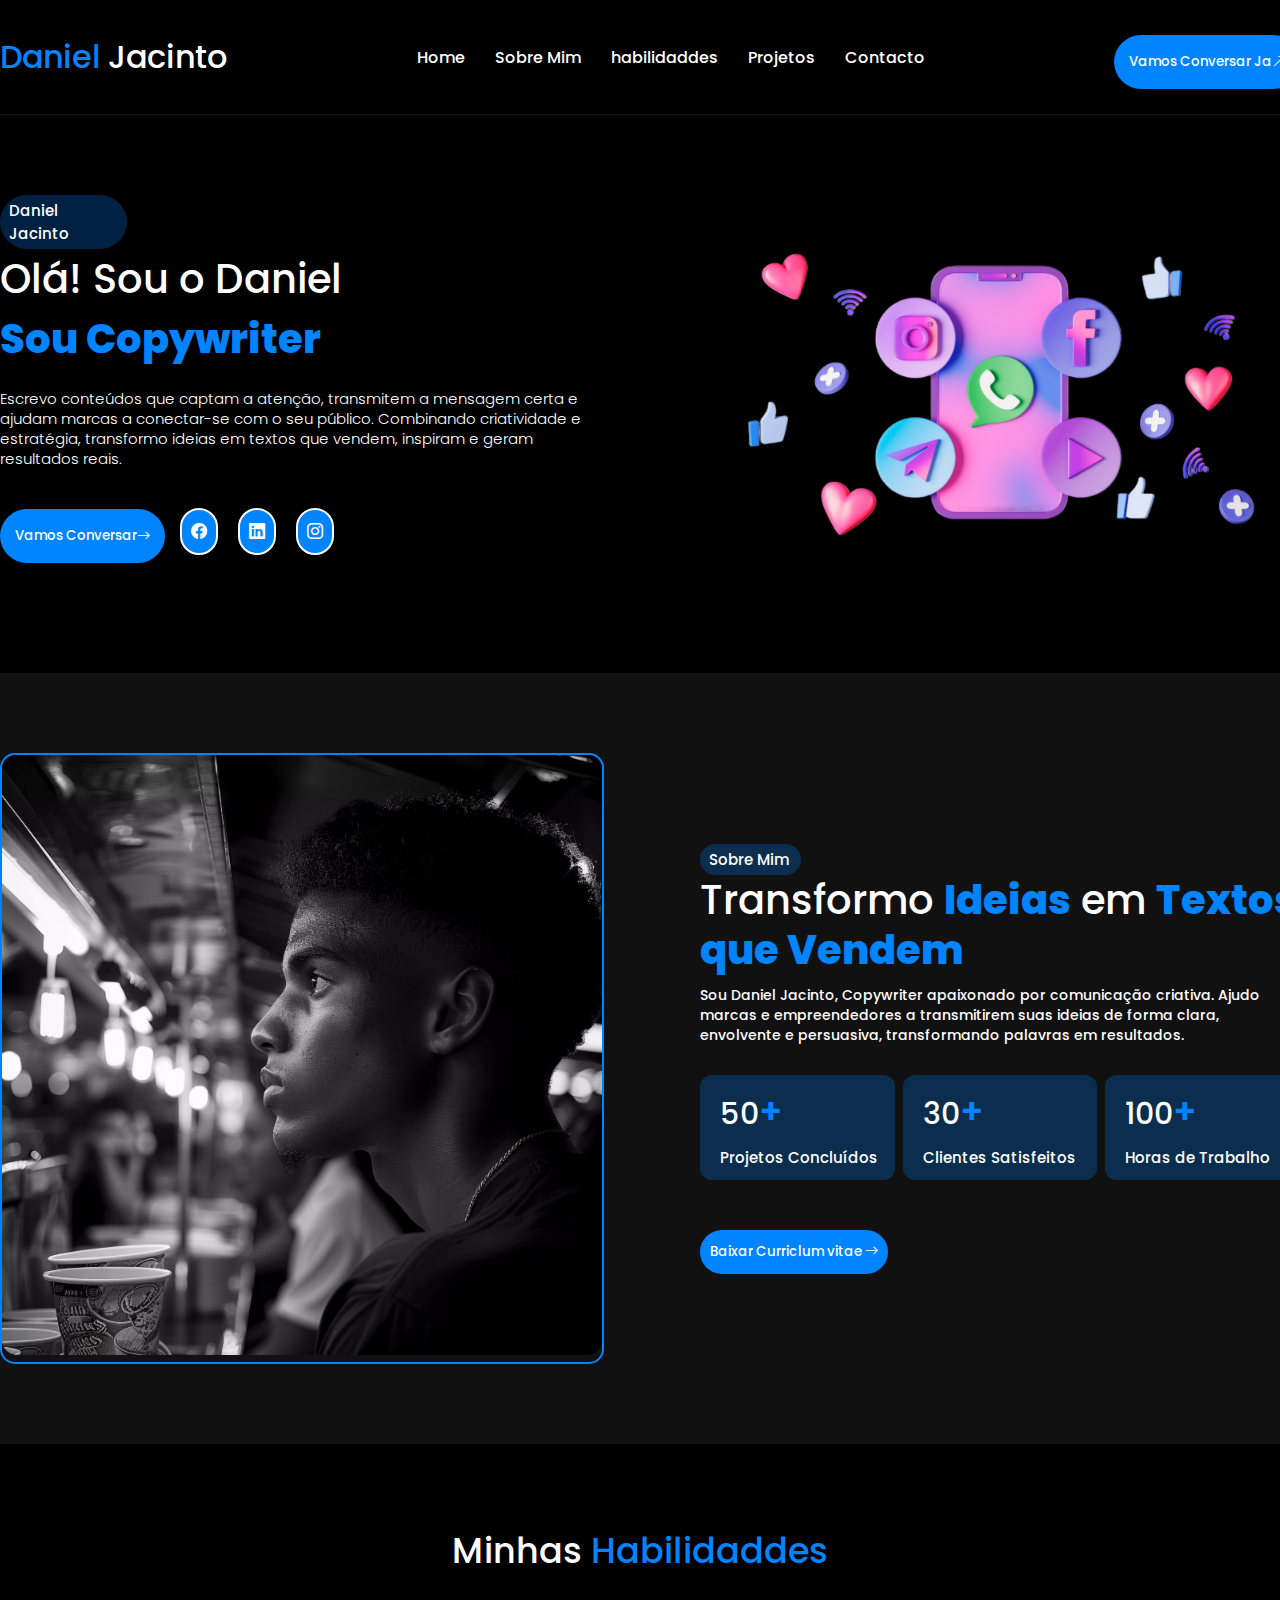
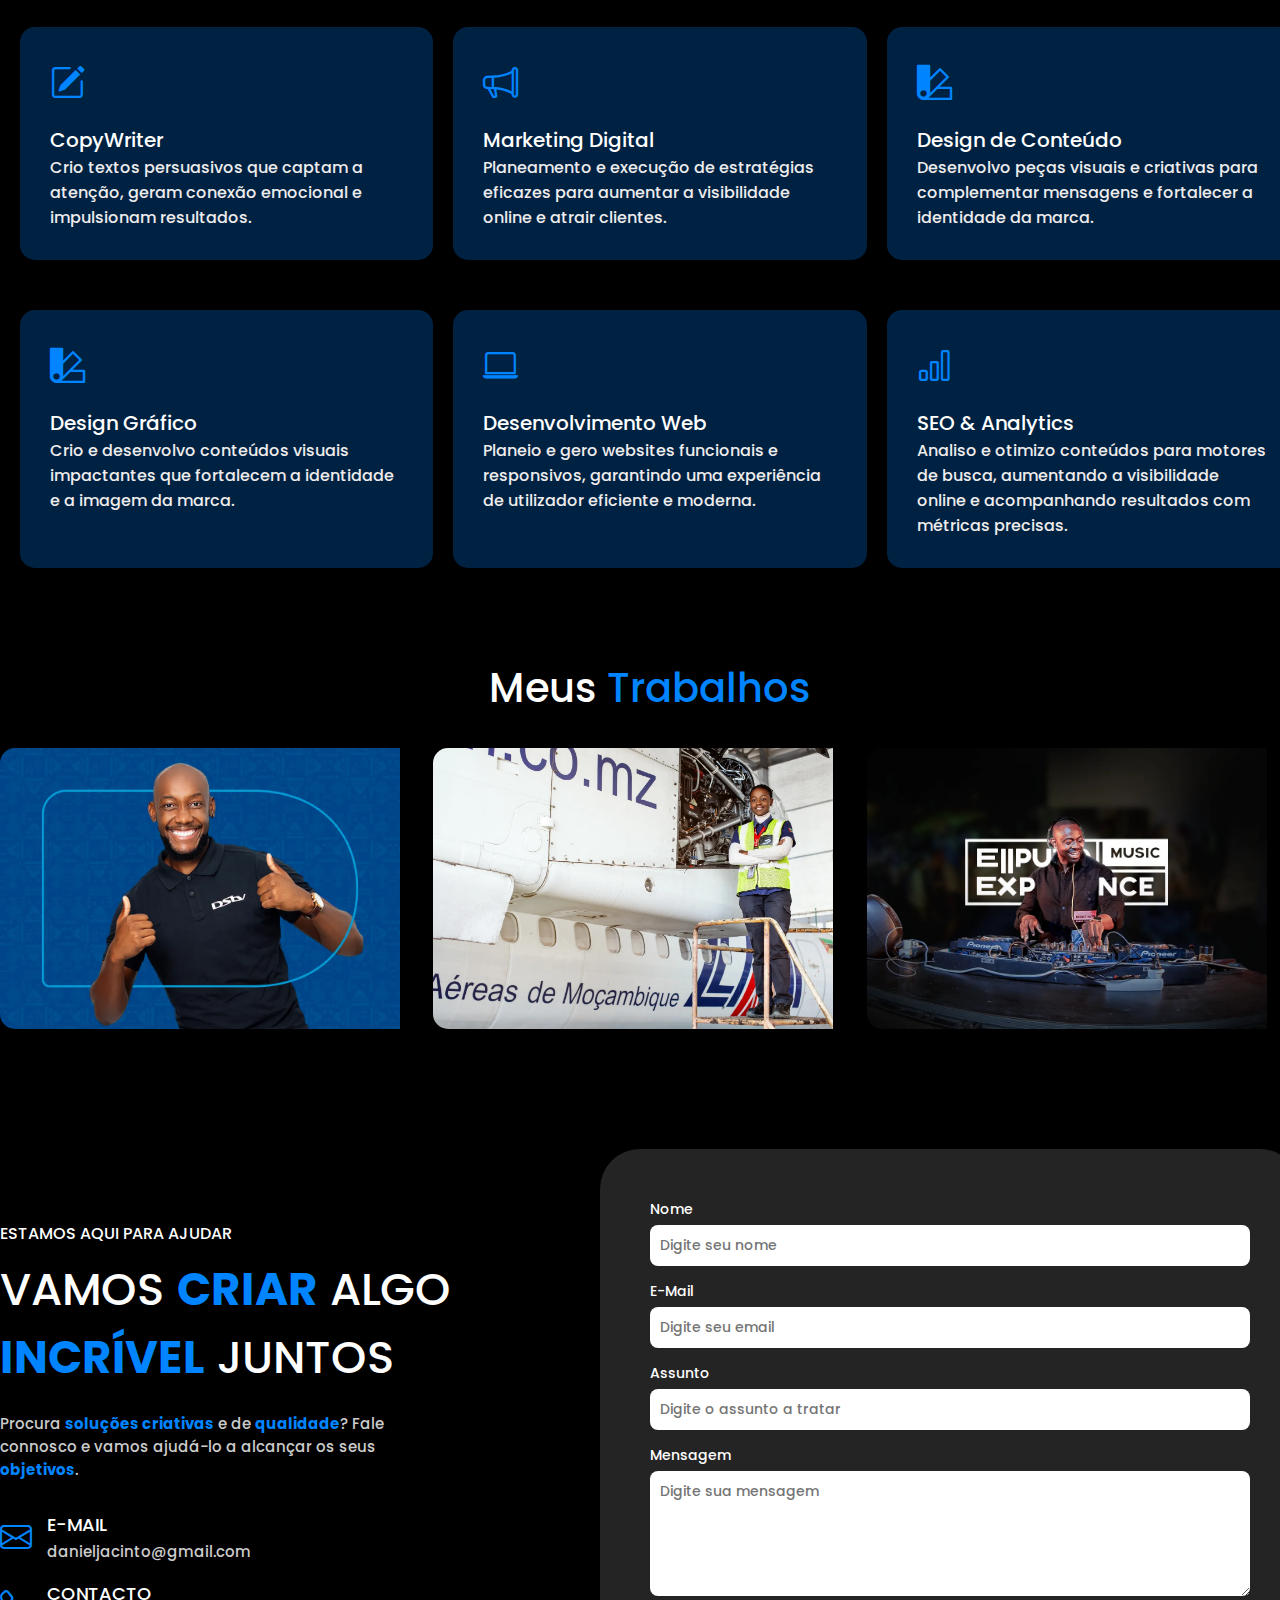
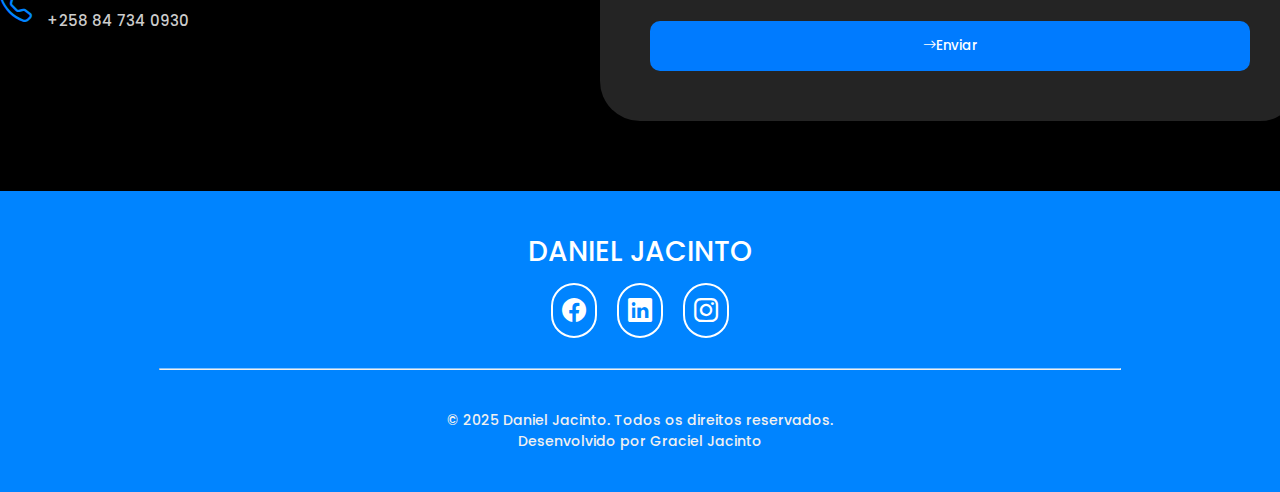
<file: index.html>
<!DOCTYPE html>
<html lang="pt">

<head>
    <meta charset="UTF-8">
    <meta name="viewport" content="width=device-width, initial-scale=1.0">
    <title>Portifolio DJ</title>
    <link rel="stylesheet" href="style.css">
    <link href="https://fonts.googleapis.com/css2?family=Roboto:wght@400;700&display=swap" rel="stylesheet">
    <link rel="stylesheet" href="https://cdn.jsdelivr.net/npm/bootstrap-icons@1.13.1/font/bootstrap-icons.min.css">
</head>

<body>
    <nav>
        <div class="barra">
            <div class="logotipo">
                <h1><span>Daniel</span> Jacinto</h1>

            </div>
            <div class="links">
                <ul>
                    <li><a href="#home-inicial">Home</a></li>
                    <li><a href="#sobre">Sobre Mim</a></li>
                    <li><a href="#habilidaddes">habilidaddes</a></li>
                    <li><a href="#portifolio">Projetos</a></li>
                    <li><a href="#contacto">Contacto</a></li>
                </ul>
            </div>
            <div class="NAVBOTAO">
                <Button>Vamos Conversar Ja<i class="bi bi-arrow-up-right"></i></Button>

            </div>
        </div>
    </nav>

    <section>
        <section id="home-inicial">
            <div class="herosection">
                <div class="hero-detalis">
                    <h3>Daniel Jacinto</h3>
                    <h1>Olá! Sou o Daniel</h1>
                    <span>Sou Copywriter</span>
                    <p>Escrevo conteúdos que captam a atenção, transmitem a mensagem certa e ajudam marcas a conectar-se
                        com
                        o seu público. Combinando criatividade e estratégia, transformo ideias em textos que vendem,
                        inspiram e geram resultados reais.</p>
                    <div class="hero-socias">
                        <div class="button-details">
                            <a href=""><button>Vamos Conversar<i class="bi bi-arrow-right"></i></button></a>
                        </div>

                        <div class="icons">
                            <i class="bi bi-facebook"></i>
                            <i class="bi bi-linkedin"></i>
                            <i class="bi bi-instagram"></i>
                        </div>

                    </div>

                </div>
                <div class="hero-imagem">
                    <img src="img/SOCIAS SEM FUNDO.png" alt="">


                </div>
            </div>

        </section>

        <section id="sobre">
            <div class="section-info">
                <div class="bio">
                    <div class="bio-img">
                        <img src="img/fotoperfil.jpg" alt="">

                    </div>
                    <div class="bio-info">
                        <h3 id="sobre-mim">Sobre Mim</h3>
                        <h1>Transformo <span>Ideias</span> em <span>Textos que Vendem</span></h1>

                        <p>Sou Daniel Jacinto, Copywriter apaixonado por comunicação criativa.
                            Ajudo marcas e empreendedores a transmitirem suas ideias de forma clara, envolvente e
                            persuasiva,
                            transformando palavras em resultados.</p>



                        <div class="bio-cta">
                            <div class="numeros">
                                <h3>50<span>+</span></h3>
                                <p>Projetos Concluídos</p>

                            </div>
                            <div class="numeros">
                                <h3>30<span>+</span></h3>
                                <p>Clientes Satisfeitos</p>

                            </div>
                            <div class="numeros">
                                <h3>100<span>+</span></h3>
                                <p>Horas de Trabalho</p>

                            </div>

                        </div>
                        <div class="botao-cta">
                            <button>Baixar Curriclum vitae <i class="bi bi-arrow-right"></i></button>
                        </div>
                    </div>
                </div>
            </div>
        </section>

        <section id="habilidaddes">
            <div class="skilss-all">
                <H1>Minhas<span> Habilidaddes</span></H1>
                <p></p>
                <div class="soft-skilss">
                    <div class="skills">
                        <div class="icon-text">
                            <div class="icon-text">
                                <i class="bi bi-pencil-square"></i>
                                <h3>CopyWriter</h3>
                                <P>Crio textos persuasivos que captam a atenção, geram conexão emocional e impulsionam
                                    resultados.</P>
                            </div>

                        </div>
                    </div>
                    <div class="skills">

                        <div class="icon-text">
                            <i class="bi bi-megaphone"></i>
                            <h3>Marketing Digital</h3>
                            <P>Planeamento e execução de estratégias eficazes para aumentar a visibilidade online e
                                atrair
                                clientes.</P>
                        </div>
                    </div>
                    <div class="skills">
                        <div class="icon-text">
                            <i class="bi bi-palette2"></i>
                            <h3>Design de Conteúdo</h3>
                            <P>Desenvolvo peças visuais e criativas para complementar mensagens e fortalecer a
                                identidade da
                                marca.</P>
                        </div>

                    </div>


                </div>
                <div class="soft-skilss">

                    <div class="skills">
                        <div class="icon-text">
                            <i class="bi bi-palette2"></i>
                            <h3>Design Gráfico</h3>
                            <p>Crio e desenvolvo conteúdos visuais impactantes que fortalecem a identidade e a imagem da
                                marca.</p>
                        </div>
                    </div>


                    <div class="skills">
                        <div class="icon-text">
                            <i class="bi bi-laptop"></i>
                            <h3>Desenvolvimento Web</h3>
                            <p>Planeio e gero websites funcionais e responsivos, garantindo uma experiência de
                                utilizador
                                eficiente e moderna.</p>
                        </div>
                    </div>


                    <div class="skills">
                        <div class="icon-text">
                            <i class="bi bi-bar-chart"></i>
                            <h3>SEO & Analytics</h3>
                            <p>Analiso e otimizo conteúdos para motores de busca, aumentando a visibilidade online e
                                acompanhando resultados com métricas precisas.</p>
                        </div>
                    </div>
                </div>

            </div>

        </section>

        <section id="portifolio">
            <div class="Portifolio">
                <h1>Meus <span>Trabalhos</span></h1>

                <div class="headerprojectos">

                    <div class="projectos">
                        <div class="imagem">
                            <img src="img/branded-content-dstv2.png" alt="Branded content Dstv">
                            <div class="conteudoova">
                                <h2>Branded content Dstv</h2>
                                <a href="Branded-content-Dstv.html"><button>Ver Projecto</button></a>
                             
                            </div>
                        </div>
                    </div>


                    <div class="projectos">
                        <div class="imagem">
                            <img src="img/Lam_-Asas-do-sonho-colectivo.jpg" alt="Lam Asas do sonho colectivo">
                            <div class="conteudoova">
                                <h2>Lam Asas do Sonho Colectivo</h2>
                                 <a href="Lam-Asas -do-Sonho-Colectivo.html"><button>Ver Projecto</button></a>
                            </div>
                        </div>
                    </div>


                    <div class="projectos">
                        <div class="imagem">
                            <img src="img/CPAS-3.png" alt="Ellputo Music Experience">
                            <div class="conteudoova">
                                <h2>Ellputo Music Experience</h2>
                                <a href="EllputoMusicExperience.html"><button>Ver Projecto</button></a>
                            </div>
                        </div>
                    </div>
                </div>
            </div>

        </section>

        <section id="contacto">

            <div class="geral-contacto">
                <div class="contacto">

                    <!-- Informação de contacto -->
                    <div class="contacto-info">
                        <h3>Estamos aqui para ajudar</h3>
                        <h1>Vamos <span>criar</span> algo <span>incrível</span> juntos</h1>
                        <p>Procura <span>soluções criativas</span> e de <span>qualidade</span>? Fale connosco e vamos
                            ajudá-lo a alcançar os seus <span>objetivos</span>.</p>


                        <div class="contacto-icon">
                            <div class="icone-contacto">
                                <i class="bi bi-envelope"></i>
                            </div>
                            <div class="conteudo-contacto">
                                <h3>E-mail</h3>
                                <p>danieljacinto@gmail.com</p>
                            </div>
                        </div>

                        <div class="contacto-icon">
                            <div class="icone-contacto">
                                <i class="bi bi-telephone"></i>
                            </div>
                            <div class="conteudo-contacto">
                                <h3>Contacto</h3>
                                <p>+258 84 734 0930</p>
                            </div>
                        </div>
                    </div>

                    <!-- Formulário de contacto -->
                    <div class="contacto-form">
                        <form action="mailto:gracieljacintojaime85@gmail.com" method="post" enctype="text/plain">
                            <div class="inputs-form">

                                <div class="form-group">
                                    <label for="nome">Nome</label>
                                    <input type="text" name="nome" id="nome" placeholder="Digite seu nome" required>
                                </div>

                                <div class="form-group">
                                    <label for="email">E-Mail</label>
                                    <input type="email" name="email" id="email" placeholder="Digite seu email" required>
                                </div>

                                <div class="form-group">
                                    <label for="assunto">Assunto</label>
                                    <input type="text" name="assunto" id="assunto"
                                        placeholder="Digite o assunto a tratar" required>
                                </div>

                                <div class="form-group">
                                    <label for="mensagem">Mensagem</label>
                                    <textarea name="mensagem" id="mensagem" placeholder="Digite sua mensagem" rows="5"
                                        required></textarea>
                                </div>

                                <button type="submit"><i class="bi bi-arrow-right"></i>Enviar</button>
                            </div>
                        </form>
                    </div>

                </div>
            </div>
        </section>





    </section>
    <script src="scripttabs.js"></script>
</body>
<footer>
    <div class="Footergeral">

        <div class="conteudofooter">
            <h2>DANIEL JACINTO</h2>
        </div>


        <div class="icons">
            <a href="#" target="_blank"><i class="bi bi-facebook"></i></a>
            <a href="#" target="_blank"><i class="bi bi-linkedin"></i></a>
            <a href="#" target="_blank"><i class="bi bi-instagram"></i></a>
        </div>

        <hr>


        <div class="COPY">
            <p> © 2025 Daniel Jacinto. Todos os direitos reservados. <br>
  Desenvolvido por Graciel Jacinto</p>
        </div>
    </div>
</footer>


</html>
</file>
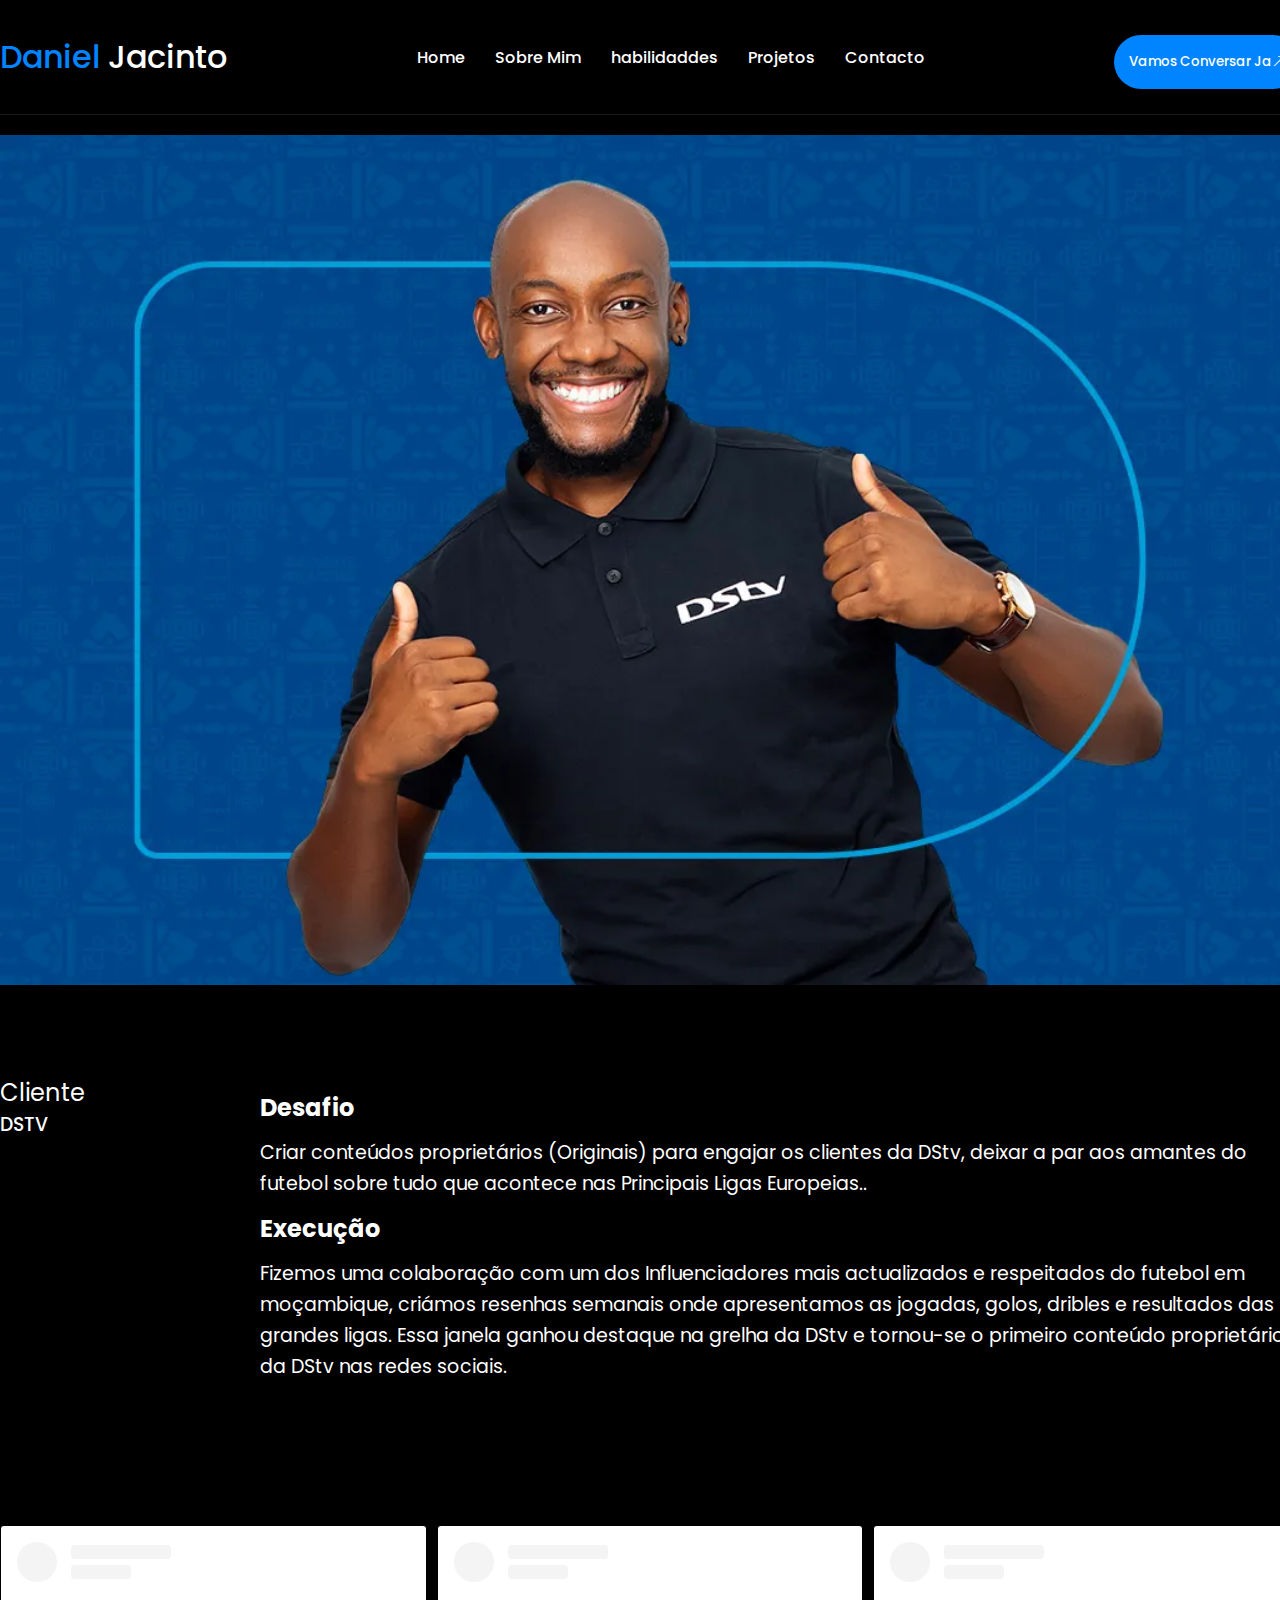
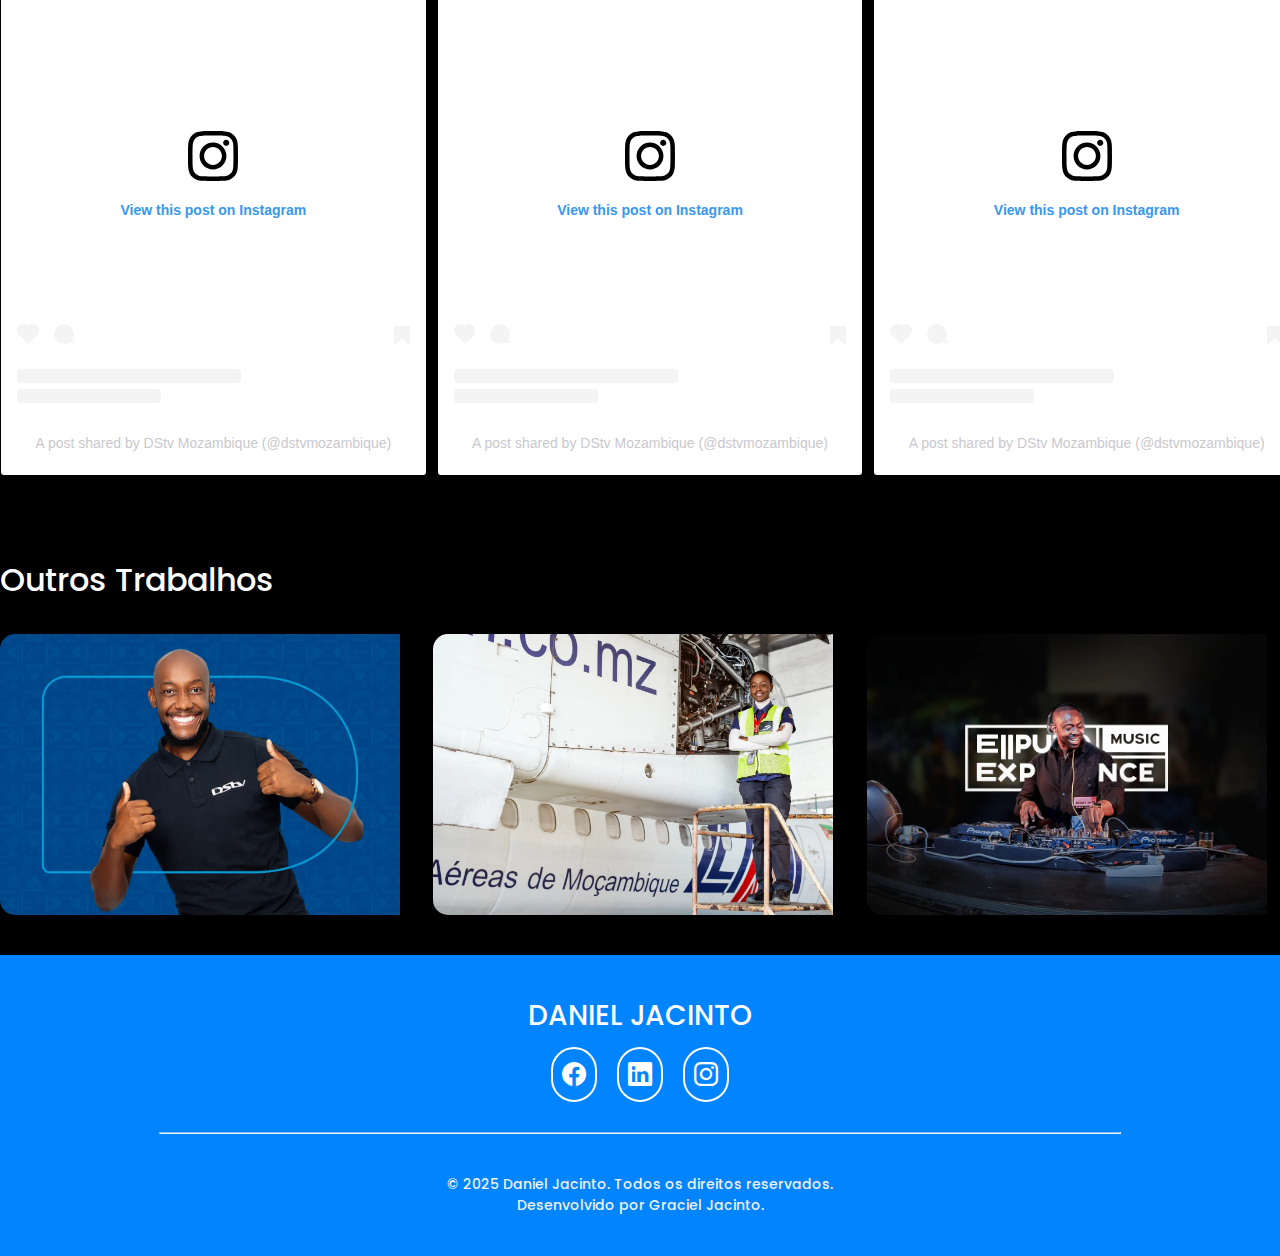
<file: Branded-content-Dstv.html>
<!DOCTYPE html>
<html lang="en">
<head>
    <meta charset="UTF-8">
    <meta name="viewport" content="width=device-width, initial-scale=1.0">
    <title>DJ | Branded content Dstv</title>
    <link rel="stylesheet" href="style.css">
    <link href="https://fonts.googleapis.com/css2?family=Roboto:wght@400;700&display=swap" rel="stylesheet">
    <link rel="stylesheet" href="https://cdn.jsdelivr.net/npm/bootstrap-icons@1.13.1/font/bootstrap-icons.min.css">
</head>
<body>
     <nav>
        <div class="barra">
            <div class="logotipo">
                <h1><span>Daniel</span> Jacinto</h1>

            </div>
            <div class="links">
                <ul>
                    <li><a href="index.html">Home</a></li>
                    <li><a href="#sobre">Sobre Mim</a></li>
                    <li><a href="#habilidaddes">habilidaddes</a></li>
                    <li><a href="#portifolio">Projetos</a></li>
                    <li><a href="#contacto">Contacto</a></li>
                </ul>
            </div>
            <div class="NAVBOTAO">
                <Button>Vamos Conversar Ja<i class="bi bi-arrow-up-right"></i></Button>

            </div>
        </div>
    </nav>

    <section>
        <div class="vido-frame">
            <img src="img/branded-content-dstv2.png" alt="">

        </div>
    
        <div class="info-projecto">
            <div class="detalhes-cliente">
                <h1>Cliente</h1>
                <h3>DSTV</h3>
            </div>

            <div class="detalhes-projectos">
                <div class="Desafio-projecto">
                    <h1>Desafio</h1>
                    <P>Criar conteúdos proprietários (Originais) para engajar os clientes da DStv, deixar a par aos amantes do futebol sobre tudo que acontece nas Principais Ligas Europeias..</P>
                </div>
                <div class="Desafio-projecto">
                    <h1>Execução</h1>
                    <p>Fizemos uma colaboração com um dos Influenciadores mais actualizados e respeitados do futebol em moçambique, criámos resenhas semanais onde apresentamos as jogadas, golos, dribles e resultados das grandes ligas. Essa janela ganhou destaque na grelha da DStv e tornou-se o primeiro conteúdo proprietário da DStv nas redes sociais.</p>
                </div>

            </div>
        </div>
<div class="post-redes">
    <div class="Fedd-redes">
        <div class="instagram-container">
  <blockquote class="instagram-media" data-instgrm-captioned data-instgrm-permalink="https://www.instagram.com/reel/DCWwhTsCBO6/?utm_source=ig_embed&amp;utm_campaign=loading" data-instgrm-version="14" style=" background:#FFF; border:0; border-radius:3px; box-shadow:0 0 1px 0 rgba(0,0,0,0.5),0 1px 10px 0 rgba(0,0,0,0.15); margin: 1px; max-width:540px; min-width:326px; padding:0; width:99.375%; width:-webkit-calc(100% - 2px); width:calc(100% - 2px);"><div style="padding:16px;"> <a href="https://www.instagram.com/reel/DCWwhTsCBO6/?utm_source=ig_embed&amp;utm_campaign=loading" style=" background:#FFFFFF; line-height:0; padding:0 0; text-align:center; text-decoration:none; width:100%;" target="_blank"> <div style=" display: flex; flex-direction: row; align-items: center;"> <div style="background-color: #F4F4F4; border-radius: 50%; flex-grow: 0; height: 40px; margin-right: 14px; width: 40px;"></div> <div style="display: flex; flex-direction: column; flex-grow: 1; justify-content: center;"> <div style=" background-color: #F4F4F4; border-radius: 4px; flex-grow: 0; height: 14px; margin-bottom: 6px; width: 100px;"></div> <div style=" background-color: #F4F4F4; border-radius: 4px; flex-grow: 0; height: 14px; width: 60px;"></div></div></div><div style="padding: 19% 0;"></div> <div style="display:block; height:50px; margin:0 auto 12px; width:50px;"><svg width="50px" height="50px" viewBox="0 0 60 60" version="1.1" xmlns="https://www.w3.org/2000/svg" xmlns:xlink="https://www.w3.org/1999/xlink"><g stroke="none" stroke-width="1" fill="none" fill-rule="evenodd"><g transform="translate(-511.000000, -20.000000)" fill="#000000"><g><path d="M556.869,30.41 C554.814,30.41 553.148,32.076 553.148,34.131 C553.148,36.186 554.814,37.852 556.869,37.852 C558.924,37.852 560.59,36.186 560.59,34.131 C560.59,32.076 558.924,30.41 556.869,30.41 M541,60.657 C535.114,60.657 530.342,55.887 530.342,50 C530.342,44.114 535.114,39.342 541,39.342 C546.887,39.342 551.658,44.114 551.658,50 C551.658,55.887 546.887,60.657 541,60.657 M541,33.886 C532.1,33.886 524.886,41.1 524.886,50 C524.886,58.899 532.1,66.113 541,66.113 C549.9,66.113 557.115,58.899 557.115,50 C557.115,41.1 549.9,33.886 541,33.886 M565.378,62.101 C565.244,65.022 564.756,66.606 564.346,67.663 C563.803,69.06 563.154,70.057 562.106,71.106 C561.058,72.155 560.06,72.803 558.662,73.347 C557.607,73.757 556.021,74.244 553.102,74.378 C549.944,74.521 548.997,74.552 541,74.552 C533.003,74.552 532.056,74.521 528.898,74.378 C525.979,74.244 524.393,73.757 523.338,73.347 C521.94,72.803 520.942,72.155 519.894,71.106 C518.846,70.057 518.197,69.06 517.654,67.663 C517.244,66.606 516.755,65.022 516.623,62.101 C516.479,58.943 516.448,57.996 516.448,50 C516.448,42.003 516.479,41.056 516.623,37.899 C516.755,34.978 517.244,33.391 517.654,32.338 C518.197,30.938 518.846,29.942 519.894,28.894 C520.942,27.846 521.94,27.196 523.338,26.654 C524.393,26.244 525.979,25.756 528.898,25.623 C532.057,25.479 533.004,25.448 541,25.448 C548.997,25.448 549.943,25.479 553.102,25.623 C556.021,25.756 557.607,26.244 558.662,26.654 C560.06,27.196 561.058,27.846 562.106,28.894 C563.154,29.942 563.803,30.938 564.346,32.338 C564.756,33.391 565.244,34.978 565.378,37.899 C565.522,41.056 565.552,42.003 565.552,50 C565.552,57.996 565.522,58.943 565.378,62.101 M570.82,37.631 C570.674,34.438 570.167,32.258 569.425,30.349 C568.659,28.377 567.633,26.702 565.965,25.035 C564.297,23.368 562.623,22.342 560.652,21.575 C558.743,20.834 556.562,20.326 553.369,20.18 C550.169,20.033 549.148,20 541,20 C532.853,20 531.831,20.033 528.631,20.18 C525.438,20.326 523.257,20.834 521.349,21.575 C519.376,22.342 517.703,23.368 516.035,25.035 C514.368,26.702 513.342,28.377 512.574,30.349 C511.834,32.258 511.326,34.438 511.181,37.631 C511.035,40.831 511,41.851 511,50 C511,58.147 511.035,59.17 511.181,62.369 C511.326,65.562 511.834,67.743 512.574,69.651 C513.342,71.625 514.368,73.296 516.035,74.965 C517.703,76.634 519.376,77.658 521.349,78.425 C523.257,79.167 525.438,79.673 528.631,79.82 C531.831,79.965 532.853,80.001 541,80.001 C549.148,80.001 550.169,79.965 553.369,79.82 C556.562,79.673 558.743,79.167 560.652,78.425 C562.623,77.658 564.297,76.634 565.965,74.965 C567.633,73.296 568.659,71.625 569.425,69.651 C570.167,67.743 570.674,65.562 570.82,62.369 C570.966,59.17 571,58.147 571,50 C571,41.851 570.966,40.831 570.82,37.631"></path></g></g></g></svg></div><div style="padding-top: 8px;"> <div style=" color:#3897f0; font-family:Arial,sans-serif; font-size:14px; font-style:normal; font-weight:550; line-height:18px;">View this post on Instagram</div></div><div style="padding: 12.5% 0;"></div> <div style="display: flex; flex-direction: row; margin-bottom: 14px; align-items: center;"><div> <div style="background-color: #F4F4F4; border-radius: 50%; height: 12.5px; width: 12.5px; transform: translateX(0px) translateY(7px);"></div> <div style="background-color: #F4F4F4; height: 12.5px; transform: rotate(-45deg) translateX(3px) translateY(1px); width: 12.5px; flex-grow: 0; margin-right: 14px; margin-left: 2px;"></div> <div style="background-color: #F4F4F4; border-radius: 50%; height: 12.5px; width: 12.5px; transform: translateX(9px) translateY(-18px);"></div></div><div style="margin-left: 8px;"> <div style=" background-color: #F4F4F4; border-radius: 50%; flex-grow: 0; height: 20px; width: 20px;"></div> <div style=" width: 0; height: 0; border-top: 2px solid transparent; border-left: 6px solid #f4f4f4; border-bottom: 2px solid transparent; transform: translateX(16px) translateY(-4px) rotate(30deg)"></div></div><div style="margin-left: auto;"> <div style=" width: 0px; border-top: 8px solid #F4F4F4; border-right: 8px solid transparent; transform: translateY(16px);"></div> <div style=" background-color: #F4F4F4; flex-grow: 0; height: 12px; width: 16px; transform: translateY(-4px);"></div> <div style=" width: 0; height: 0; border-top: 8px solid #F4F4F4; border-left: 8px solid transparent; transform: translateY(-4px) translateX(8px);"></div></div></div> <div style="display: flex; flex-direction: column; flex-grow: 1; justify-content: center; margin-bottom: 24px;"> <div style=" background-color: #F4F4F4; border-radius: 4px; flex-grow: 0; height: 14px; margin-bottom: 6px; width: 224px;"></div> <div style=" background-color: #F4F4F4; border-radius: 4px; flex-grow: 0; height: 14px; width: 144px;"></div></div></a><p style=" color:#c9c8cd; font-family:Arial,sans-serif; font-size:14px; line-height:17px; margin-bottom:0; margin-top:8px; overflow:hidden; padding:8px 0 7px; text-align:center; text-overflow:ellipsis; white-space:nowrap;"><a href="https://www.instagram.com/reel/DCWwhTsCBO6/?utm_source=ig_embed&amp;utm_campaign=loading" style=" color:#c9c8cd; font-family:Arial,sans-serif; font-size:14px; font-style:normal; font-weight:normal; line-height:17px; text-decoration:none;" target="_blank">A post shared by DStv Mozambique (@dstvmozambique)</a></p></div></blockquote>
<script async src="//www.instagram.com/embed.js"></script>
</div>

<div class="instagram-container">
  <blockquote class="instagram-media" data-instgrm-captioned data-instgrm-permalink="https://www.instagram.com/reel/DDv-mVDCw59/?utm_source=ig_embed&amp;utm_campaign=loading" data-instgrm-version="14" style=" background:#FFF; border:0; border-radius:3px; box-shadow:0 0 1px 0 rgba(0,0,0,0.5),0 1px 10px 0 rgba(0,0,0,0.15); margin: 1px; max-width:540px; min-width:326px; padding:0; width:99.375%; width:-webkit-calc(100% - 2px); width:calc(100% - 2px);"><div style="padding:16px;"> <a href="https://www.instagram.com/reel/DDv-mVDCw59/?utm_source=ig_embed&amp;utm_campaign=loading" style=" background:#FFFFFF; line-height:0; padding:0 0; text-align:center; text-decoration:none; width:100%;" target="_blank"> <div style=" display: flex; flex-direction: row; align-items: center;"> <div style="background-color: #F4F4F4; border-radius: 50%; flex-grow: 0; height: 40px; margin-right: 14px; width: 40px;"></div> <div style="display: flex; flex-direction: column; flex-grow: 1; justify-content: center;"> <div style=" background-color: #F4F4F4; border-radius: 4px; flex-grow: 0; height: 14px; margin-bottom: 6px; width: 100px;"></div> <div style=" background-color: #F4F4F4; border-radius: 4px; flex-grow: 0; height: 14px; width: 60px;"></div></div></div><div style="padding: 19% 0;"></div> <div style="display:block; height:50px; margin:0 auto 12px; width:50px;"><svg width="50px" height="50px" viewBox="0 0 60 60" version="1.1" xmlns="https://www.w3.org/2000/svg" xmlns:xlink="https://www.w3.org/1999/xlink"><g stroke="none" stroke-width="1" fill="none" fill-rule="evenodd"><g transform="translate(-511.000000, -20.000000)" fill="#000000"><g><path d="M556.869,30.41 C554.814,30.41 553.148,32.076 553.148,34.131 C553.148,36.186 554.814,37.852 556.869,37.852 C558.924,37.852 560.59,36.186 560.59,34.131 C560.59,32.076 558.924,30.41 556.869,30.41 M541,60.657 C535.114,60.657 530.342,55.887 530.342,50 C530.342,44.114 535.114,39.342 541,39.342 C546.887,39.342 551.658,44.114 551.658,50 C551.658,55.887 546.887,60.657 541,60.657 M541,33.886 C532.1,33.886 524.886,41.1 524.886,50 C524.886,58.899 532.1,66.113 541,66.113 C549.9,66.113 557.115,58.899 557.115,50 C557.115,41.1 549.9,33.886 541,33.886 M565.378,62.101 C565.244,65.022 564.756,66.606 564.346,67.663 C563.803,69.06 563.154,70.057 562.106,71.106 C561.058,72.155 560.06,72.803 558.662,73.347 C557.607,73.757 556.021,74.244 553.102,74.378 C549.944,74.521 548.997,74.552 541,74.552 C533.003,74.552 532.056,74.521 528.898,74.378 C525.979,74.244 524.393,73.757 523.338,73.347 C521.94,72.803 520.942,72.155 519.894,71.106 C518.846,70.057 518.197,69.06 517.654,67.663 C517.244,66.606 516.755,65.022 516.623,62.101 C516.479,58.943 516.448,57.996 516.448,50 C516.448,42.003 516.479,41.056 516.623,37.899 C516.755,34.978 517.244,33.391 517.654,32.338 C518.197,30.938 518.846,29.942 519.894,28.894 C520.942,27.846 521.94,27.196 523.338,26.654 C524.393,26.244 525.979,25.756 528.898,25.623 C532.057,25.479 533.004,25.448 541,25.448 C548.997,25.448 549.943,25.479 553.102,25.623 C556.021,25.756 557.607,26.244 558.662,26.654 C560.06,27.196 561.058,27.846 562.106,28.894 C563.154,29.942 563.803,30.938 564.346,32.338 C564.756,33.391 565.244,34.978 565.378,37.899 C565.522,41.056 565.552,42.003 565.552,50 C565.552,57.996 565.522,58.943 565.378,62.101 M570.82,37.631 C570.674,34.438 570.167,32.258 569.425,30.349 C568.659,28.377 567.633,26.702 565.965,25.035 C564.297,23.368 562.623,22.342 560.652,21.575 C558.743,20.834 556.562,20.326 553.369,20.18 C550.169,20.033 549.148,20 541,20 C532.853,20 531.831,20.033 528.631,20.18 C525.438,20.326 523.257,20.834 521.349,21.575 C519.376,22.342 517.703,23.368 516.035,25.035 C514.368,26.702 513.342,28.377 512.574,30.349 C511.834,32.258 511.326,34.438 511.181,37.631 C511.035,40.831 511,41.851 511,50 C511,58.147 511.035,59.17 511.181,62.369 C511.326,65.562 511.834,67.743 512.574,69.651 C513.342,71.625 514.368,73.296 516.035,74.965 C517.703,76.634 519.376,77.658 521.349,78.425 C523.257,79.167 525.438,79.673 528.631,79.82 C531.831,79.965 532.853,80.001 541,80.001 C549.148,80.001 550.169,79.965 553.369,79.82 C556.562,79.673 558.743,79.167 560.652,78.425 C562.623,77.658 564.297,76.634 565.965,74.965 C567.633,73.296 568.659,71.625 569.425,69.651 C570.167,67.743 570.674,65.562 570.82,62.369 C570.966,59.17 571,58.147 571,50 C571,41.851 570.966,40.831 570.82,37.631"></path></g></g></g></svg></div><div style="padding-top: 8px;"> <div style=" color:#3897f0; font-family:Arial,sans-serif; font-size:14px; font-style:normal; font-weight:550; line-height:18px;">View this post on Instagram</div></div><div style="padding: 12.5% 0;"></div> <div style="display: flex; flex-direction: row; margin-bottom: 14px; align-items: center;"><div> <div style="background-color: #F4F4F4; border-radius: 50%; height: 12.5px; width: 12.5px; transform: translateX(0px) translateY(7px);"></div> <div style="background-color: #F4F4F4; height: 12.5px; transform: rotate(-45deg) translateX(3px) translateY(1px); width: 12.5px; flex-grow: 0; margin-right: 14px; margin-left: 2px;"></div> <div style="background-color: #F4F4F4; border-radius: 50%; height: 12.5px; width: 12.5px; transform: translateX(9px) translateY(-18px);"></div></div><div style="margin-left: 8px;"> <div style=" background-color: #F4F4F4; border-radius: 50%; flex-grow: 0; height: 20px; width: 20px;"></div> <div style=" width: 0; height: 0; border-top: 2px solid transparent; border-left: 6px solid #f4f4f4; border-bottom: 2px solid transparent; transform: translateX(16px) translateY(-4px) rotate(30deg)"></div></div><div style="margin-left: auto;"> <div style=" width: 0px; border-top: 8px solid #F4F4F4; border-right: 8px solid transparent; transform: translateY(16px);"></div> <div style=" background-color: #F4F4F4; flex-grow: 0; height: 12px; width: 16px; transform: translateY(-4px);"></div> <div style=" width: 0; height: 0; border-top: 8px solid #F4F4F4; border-left: 8px solid transparent; transform: translateY(-4px) translateX(8px);"></div></div></div> <div style="display: flex; flex-direction: column; flex-grow: 1; justify-content: center; margin-bottom: 24px;"> <div style=" background-color: #F4F4F4; border-radius: 4px; flex-grow: 0; height: 14px; margin-bottom: 6px; width: 224px;"></div> <div style=" background-color: #F4F4F4; border-radius: 4px; flex-grow: 0; height: 14px; width: 144px;"></div></div></a><p style=" color:#c9c8cd; font-family:Arial,sans-serif; font-size:14px; line-height:17px; margin-bottom:0; margin-top:8px; overflow:hidden; padding:8px 0 7px; text-align:center; text-overflow:ellipsis; white-space:nowrap;"><a href="https://www.instagram.com/reel/DDv-mVDCw59/?utm_source=ig_embed&amp;utm_campaign=loading" style=" color:#c9c8cd; font-family:Arial,sans-serif; font-size:14px; font-style:normal; font-weight:normal; line-height:17px; text-decoration:none;" target="_blank">A post shared by DStv Mozambique (@dstvmozambique)</a></p></div></blockquote>
<script async src="//www.instagram.com/embed.js"></script>
</div>
<div class="instagram-container">
  <blockquote class="instagram-media" data-instgrm-captioned data-instgrm-permalink="https://www.instagram.com/reel/DDheSjYCmlW/?utm_source=ig_embed&amp;utm_campaign=loading" data-instgrm-version="14" style=" background:#FFF; border:0; border-radius:3px; box-shadow:0 0 1px 0 rgba(0,0,0,0.5),0 1px 10px 0 rgba(0,0,0,0.15); margin: 1px; max-width:540px; min-width:326px; padding:0; width:99.375%; width:-webkit-calc(100% - 2px); width:calc(100% - 2px);"><div style="padding:16px;"> <a href="https://www.instagram.com/reel/DDheSjYCmlW/?utm_source=ig_embed&amp;utm_campaign=loading" style=" background:#FFFFFF; line-height:0; padding:0 0; text-align:center; text-decoration:none; width:100%;" target="_blank"> <div style=" display: flex; flex-direction: row; align-items: center;"> <div style="background-color: #F4F4F4; border-radius: 50%; flex-grow: 0; height: 40px; margin-right: 14px; width: 40px;"></div> <div style="display: flex; flex-direction: column; flex-grow: 1; justify-content: center;"> <div style=" background-color: #F4F4F4; border-radius: 4px; flex-grow: 0; height: 14px; margin-bottom: 6px; width: 100px;"></div> <div style=" background-color: #F4F4F4; border-radius: 4px; flex-grow: 0; height: 14px; width: 60px;"></div></div></div><div style="padding: 19% 0;"></div> <div style="display:block; height:50px; margin:0 auto 12px; width:50px;"><svg width="50px" height="50px" viewBox="0 0 60 60" version="1.1" xmlns="https://www.w3.org/2000/svg" xmlns:xlink="https://www.w3.org/1999/xlink"><g stroke="none" stroke-width="1" fill="none" fill-rule="evenodd"><g transform="translate(-511.000000, -20.000000)" fill="#000000"><g><path d="M556.869,30.41 C554.814,30.41 553.148,32.076 553.148,34.131 C553.148,36.186 554.814,37.852 556.869,37.852 C558.924,37.852 560.59,36.186 560.59,34.131 C560.59,32.076 558.924,30.41 556.869,30.41 M541,60.657 C535.114,60.657 530.342,55.887 530.342,50 C530.342,44.114 535.114,39.342 541,39.342 C546.887,39.342 551.658,44.114 551.658,50 C551.658,55.887 546.887,60.657 541,60.657 M541,33.886 C532.1,33.886 524.886,41.1 524.886,50 C524.886,58.899 532.1,66.113 541,66.113 C549.9,66.113 557.115,58.899 557.115,50 C557.115,41.1 549.9,33.886 541,33.886 M565.378,62.101 C565.244,65.022 564.756,66.606 564.346,67.663 C563.803,69.06 563.154,70.057 562.106,71.106 C561.058,72.155 560.06,72.803 558.662,73.347 C557.607,73.757 556.021,74.244 553.102,74.378 C549.944,74.521 548.997,74.552 541,74.552 C533.003,74.552 532.056,74.521 528.898,74.378 C525.979,74.244 524.393,73.757 523.338,73.347 C521.94,72.803 520.942,72.155 519.894,71.106 C518.846,70.057 518.197,69.06 517.654,67.663 C517.244,66.606 516.755,65.022 516.623,62.101 C516.479,58.943 516.448,57.996 516.448,50 C516.448,42.003 516.479,41.056 516.623,37.899 C516.755,34.978 517.244,33.391 517.654,32.338 C518.197,30.938 518.846,29.942 519.894,28.894 C520.942,27.846 521.94,27.196 523.338,26.654 C524.393,26.244 525.979,25.756 528.898,25.623 C532.057,25.479 533.004,25.448 541,25.448 C548.997,25.448 549.943,25.479 553.102,25.623 C556.021,25.756 557.607,26.244 558.662,26.654 C560.06,27.196 561.058,27.846 562.106,28.894 C563.154,29.942 563.803,30.938 564.346,32.338 C564.756,33.391 565.244,34.978 565.378,37.899 C565.522,41.056 565.552,42.003 565.552,50 C565.552,57.996 565.522,58.943 565.378,62.101 M570.82,37.631 C570.674,34.438 570.167,32.258 569.425,30.349 C568.659,28.377 567.633,26.702 565.965,25.035 C564.297,23.368 562.623,22.342 560.652,21.575 C558.743,20.834 556.562,20.326 553.369,20.18 C550.169,20.033 549.148,20 541,20 C532.853,20 531.831,20.033 528.631,20.18 C525.438,20.326 523.257,20.834 521.349,21.575 C519.376,22.342 517.703,23.368 516.035,25.035 C514.368,26.702 513.342,28.377 512.574,30.349 C511.834,32.258 511.326,34.438 511.181,37.631 C511.035,40.831 511,41.851 511,50 C511,58.147 511.035,59.17 511.181,62.369 C511.326,65.562 511.834,67.743 512.574,69.651 C513.342,71.625 514.368,73.296 516.035,74.965 C517.703,76.634 519.376,77.658 521.349,78.425 C523.257,79.167 525.438,79.673 528.631,79.82 C531.831,79.965 532.853,80.001 541,80.001 C549.148,80.001 550.169,79.965 553.369,79.82 C556.562,79.673 558.743,79.167 560.652,78.425 C562.623,77.658 564.297,76.634 565.965,74.965 C567.633,73.296 568.659,71.625 569.425,69.651 C570.167,67.743 570.674,65.562 570.82,62.369 C570.966,59.17 571,58.147 571,50 C571,41.851 570.966,40.831 570.82,37.631"></path></g></g></g></svg></div><div style="padding-top: 8px;"> <div style=" color:#3897f0; font-family:Arial,sans-serif; font-size:14px; font-style:normal; font-weight:550; line-height:18px;">View this post on Instagram</div></div><div style="padding: 12.5% 0;"></div> <div style="display: flex; flex-direction: row; margin-bottom: 14px; align-items: center;"><div> <div style="background-color: #F4F4F4; border-radius: 50%; height: 12.5px; width: 12.5px; transform: translateX(0px) translateY(7px);"></div> <div style="background-color: #F4F4F4; height: 12.5px; transform: rotate(-45deg) translateX(3px) translateY(1px); width: 12.5px; flex-grow: 0; margin-right: 14px; margin-left: 2px;"></div> <div style="background-color: #F4F4F4; border-radius: 50%; height: 12.5px; width: 12.5px; transform: translateX(9px) translateY(-18px);"></div></div><div style="margin-left: 8px;"> <div style=" background-color: #F4F4F4; border-radius: 50%; flex-grow: 0; height: 20px; width: 20px;"></div> <div style=" width: 0; height: 0; border-top: 2px solid transparent; border-left: 6px solid #f4f4f4; border-bottom: 2px solid transparent; transform: translateX(16px) translateY(-4px) rotate(30deg)"></div></div><div style="margin-left: auto;"> <div style=" width: 0px; border-top: 8px solid #F4F4F4; border-right: 8px solid transparent; transform: translateY(16px);"></div> <div style=" background-color: #F4F4F4; flex-grow: 0; height: 12px; width: 16px; transform: translateY(-4px);"></div> <div style=" width: 0; height: 0; border-top: 8px solid #F4F4F4; border-left: 8px solid transparent; transform: translateY(-4px) translateX(8px);"></div></div></div> <div style="display: flex; flex-direction: column; flex-grow: 1; justify-content: center; margin-bottom: 24px;"> <div style=" background-color: #F4F4F4; border-radius: 4px; flex-grow: 0; height: 14px; margin-bottom: 6px; width: 224px;"></div> <div style=" background-color: #F4F4F4; border-radius: 4px; flex-grow: 0; height: 14px; width: 144px;"></div></div></a><p style=" color:#c9c8cd; font-family:Arial,sans-serif; font-size:14px; line-height:17px; margin-bottom:0; margin-top:8px; overflow:hidden; padding:8px 0 7px; text-align:center; text-overflow:ellipsis; white-space:nowrap;"><a href="https://www.instagram.com/reel/DDheSjYCmlW/?utm_source=ig_embed&amp;utm_campaign=loading" style=" color:#c9c8cd; font-family:Arial,sans-serif; font-size:14px; font-style:normal; font-weight:normal; line-height:17px; text-decoration:none;" target="_blank">A post shared by DStv Mozambique (@dstvmozambique)</a></p></div></blockquote>
<script async src="//www.instagram.com/embed.js"></script>
</div>



    </div>
</div>
        <div class="outros-trabalhos">
            <div class="titulo-trabalhos">
                <h1>Outros Trabalhos</h1>
            </div>

             <div class="headerprojectos">

                    <div class="projectos">
                        <div class="imagem">
                            <img src="img/branded-content-dstv2.png" alt="Branded content Dstv">
                            <div class="conteudoova">
                                <h2>Branded content Dstv</h2>
                                <a href="Branded-content-Dstv.html"><button>Ver Projecto</button></a>
                             
                            </div>
                        </div>
                    </div>


                    <div class="projectos">
                        <div class="imagem">
                            <img src="img/Lam_-Asas-do-sonho-colectivo.jpg" alt="Lam Asas do sonho colectivo">
                            <div class="conteudoova">
                                <h2>Lam Asas do Sonho Colectivo</h2>
                                <a href="Lam-Asas -do-Sonho-Colectivo.html"><button>Ver Projecto</button></a>
                            </div>
                        </div>
                    </div>


                    <div class="projectos">
                        <div class="imagem">
                            <img src="img/CPAS-3.png" alt="Ellputo Music Experience">
                            <div class="conteudoova">
                                <h2>Ellputo Music Experience</h2>
                                <a href="EllputoMusicExperience.html"><button>Ver Projecto</button></a>
                            </div>
                        </div>
                    </div>
                </div>
        </div>
    </section>
</body>
<footer>
    <div class="Footergeral">

        <div class="conteudofooter">
            <h2>DANIEL JACINTO</h2>
        </div>


        <div class="icons">
            <a href="#" target="_blank"><i class="bi bi-facebook"></i></a>
            <a href="#" target="_blank"><i class="bi bi-linkedin"></i></a>
            <a href="#" target="_blank"><i class="bi bi-instagram"></i></a>
        </div>

        <hr>


        <div class="COPY">
            <p> © 2025 Daniel Jacinto. Todos os direitos reservados. <br>
  Desenvolvido por Graciel Jacinto.</p>
        </div>
    </div>
</footer>
</html>
</file>
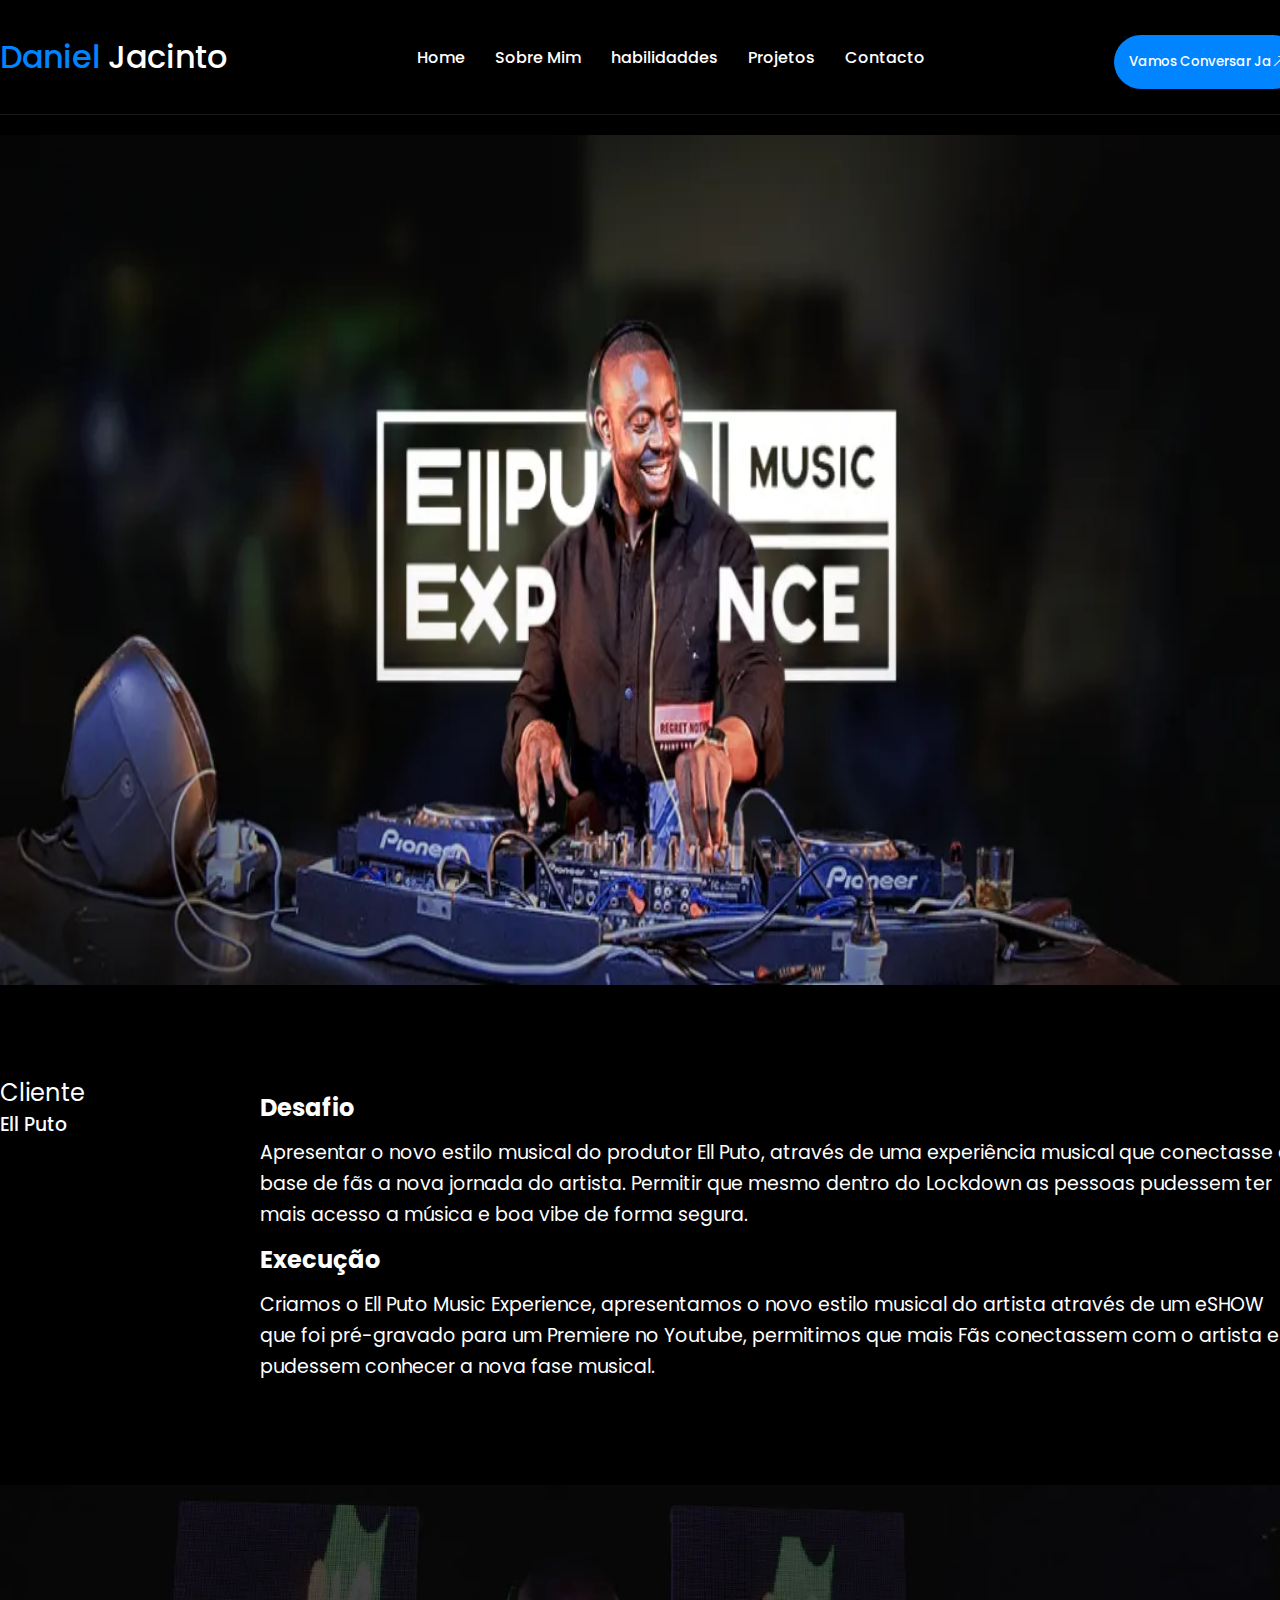
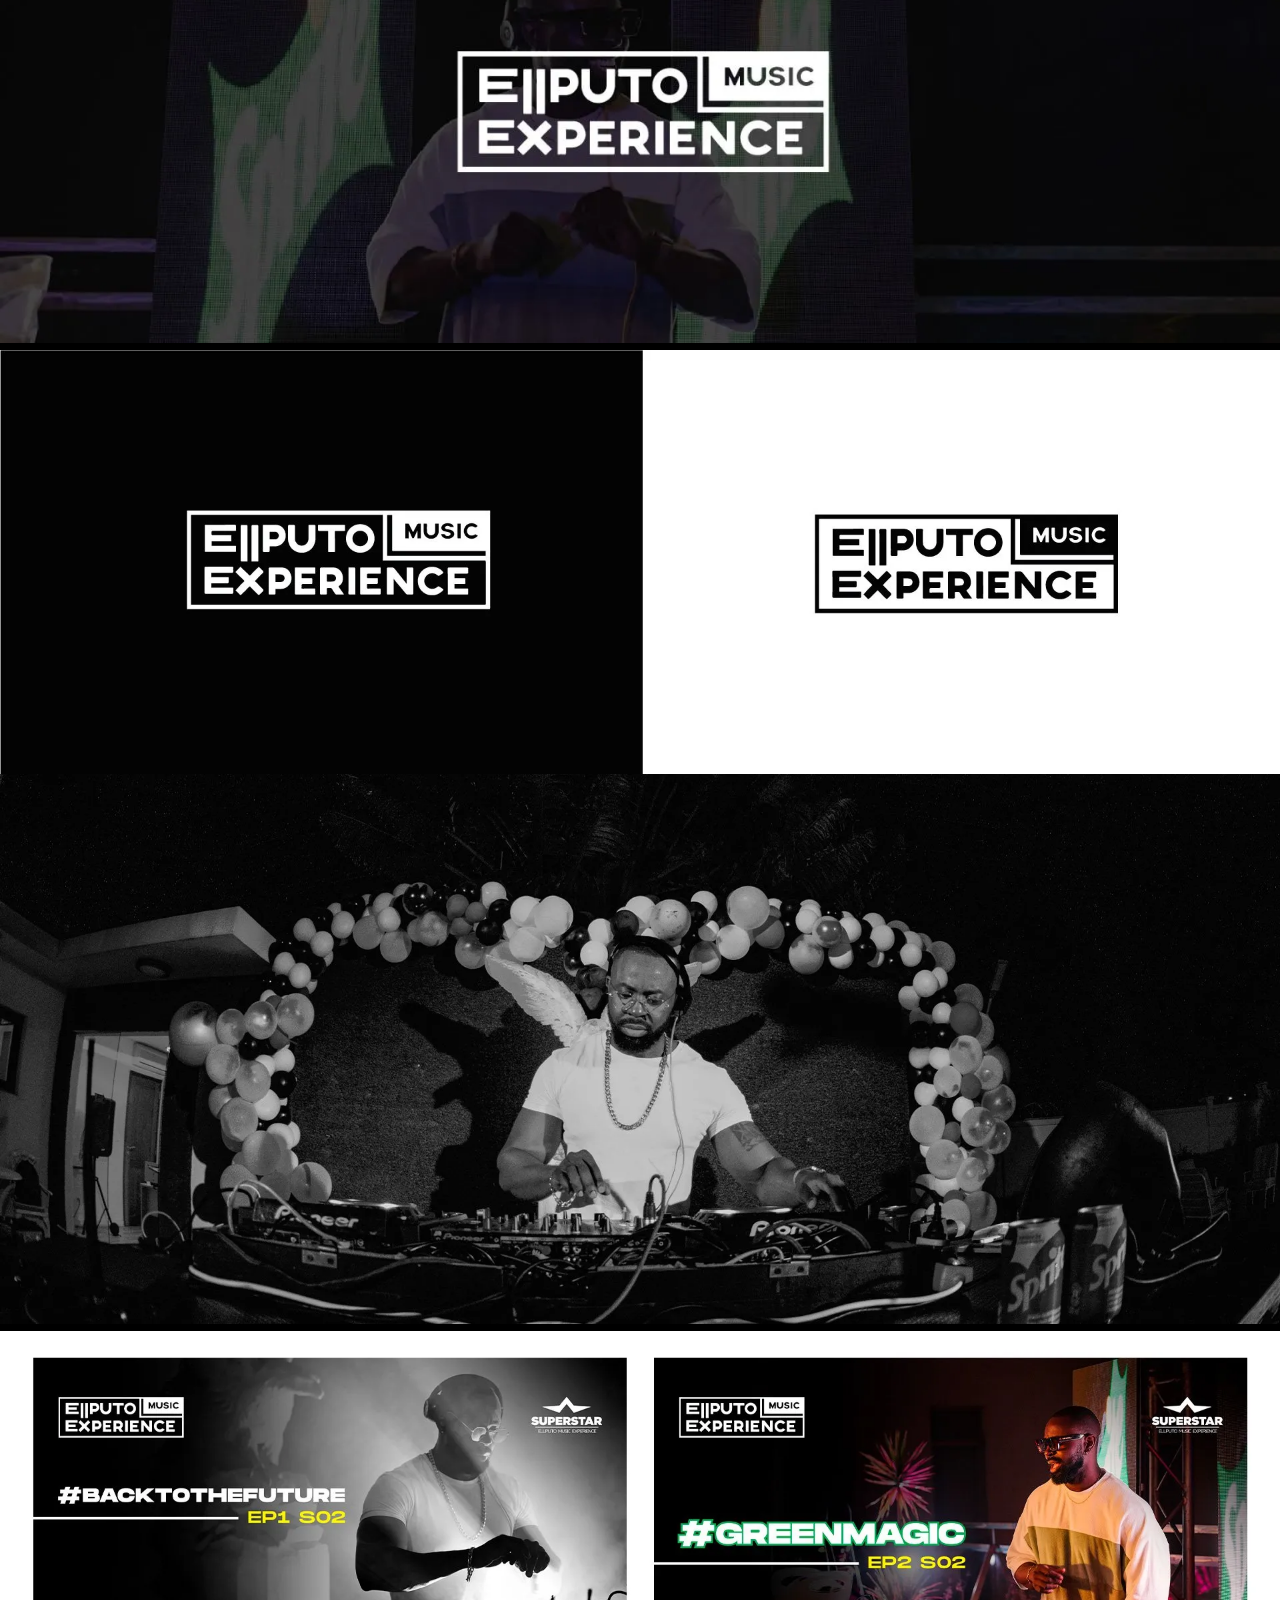
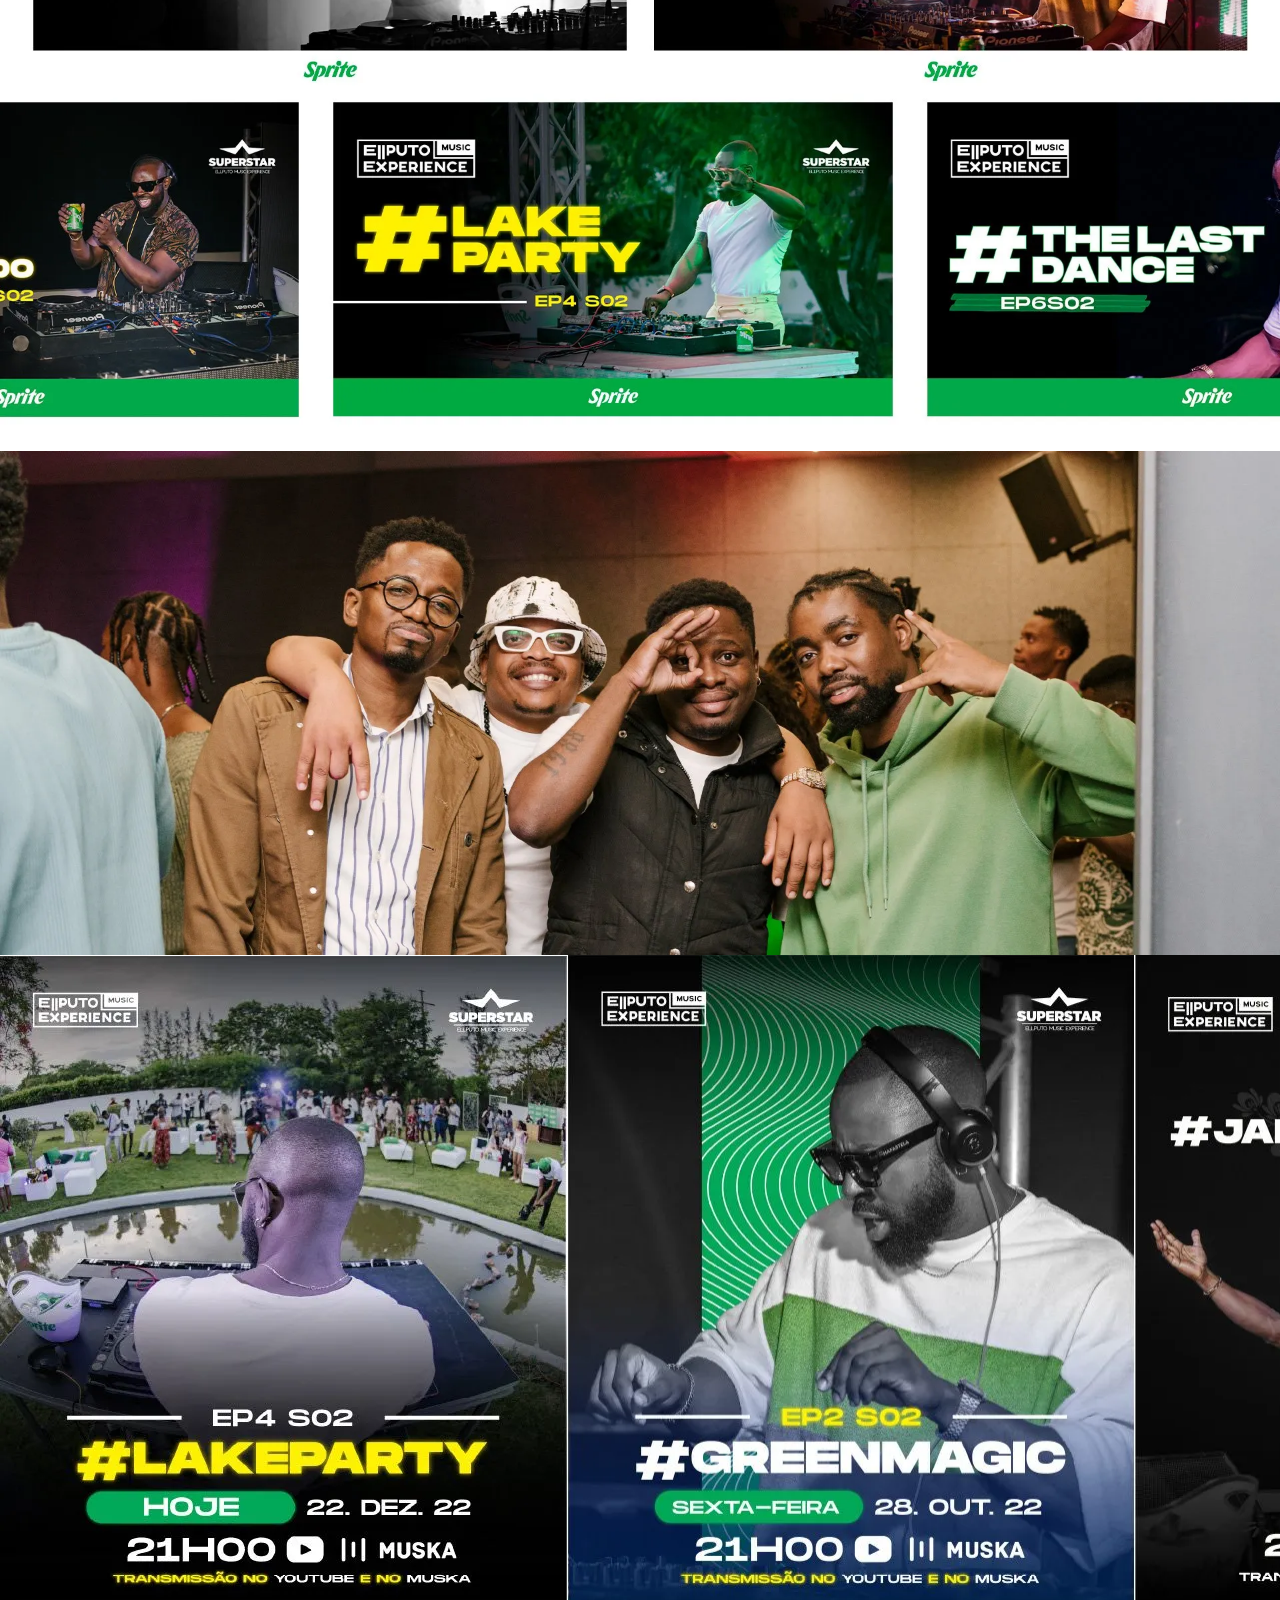
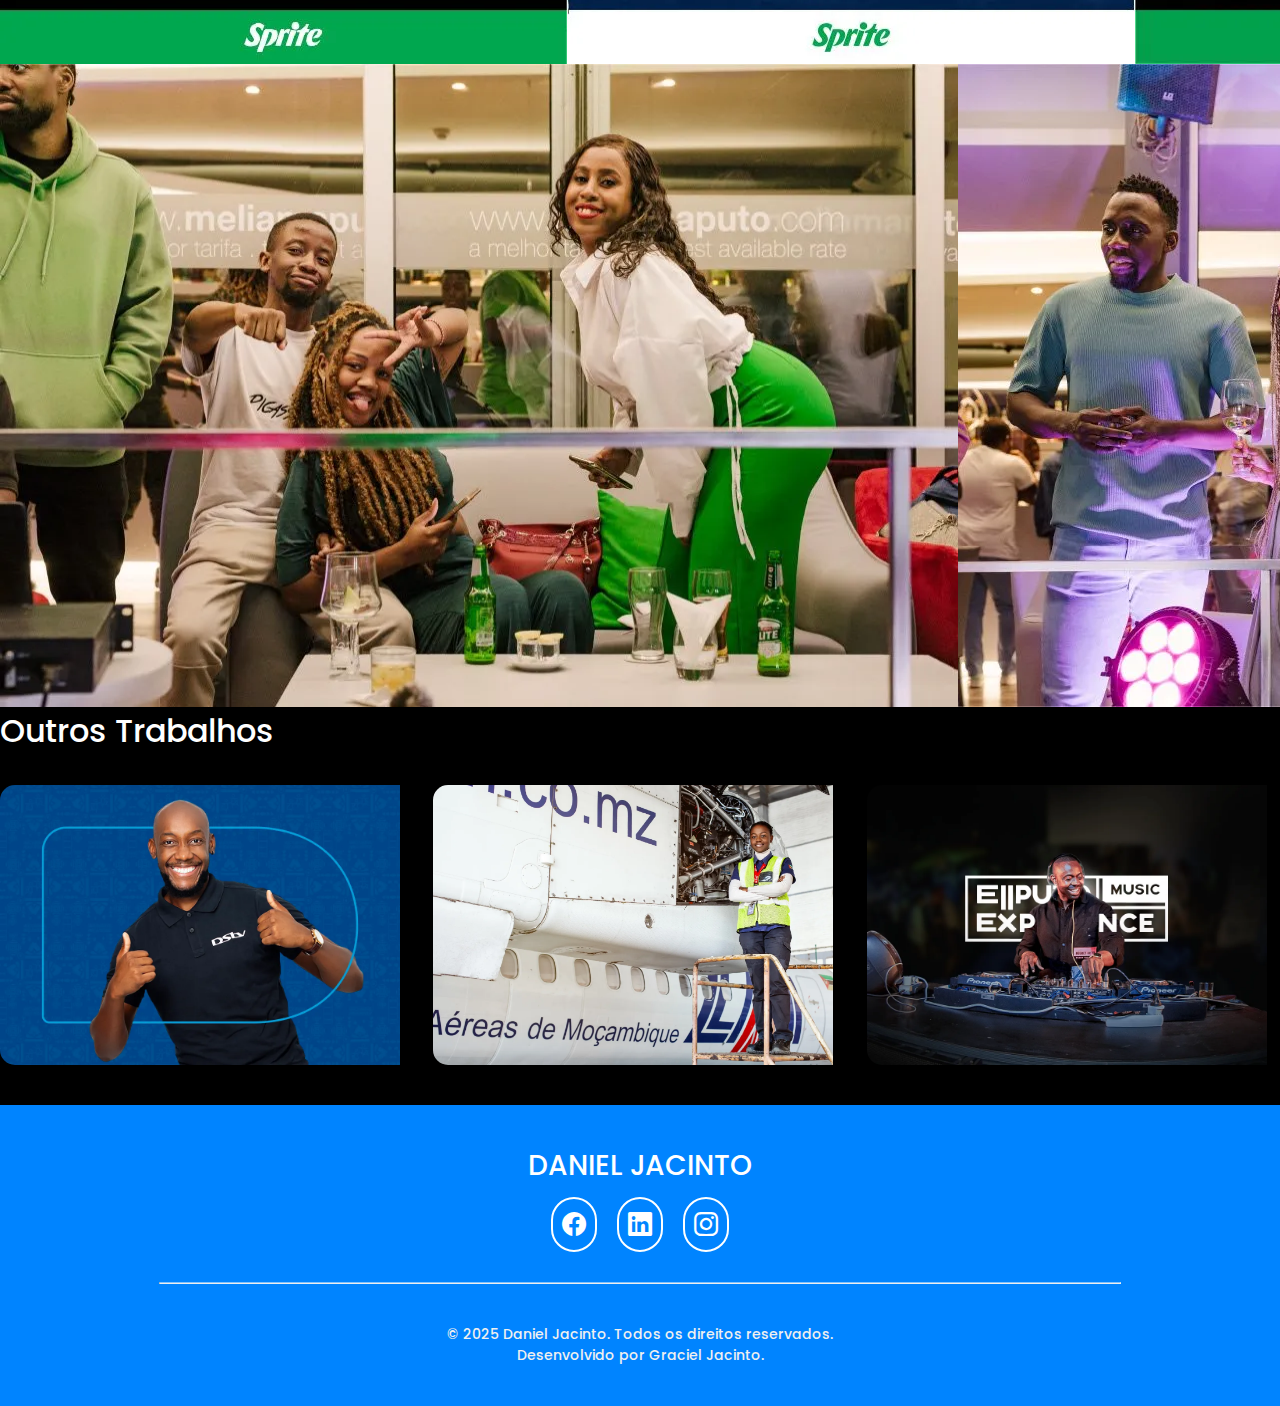
<file: EllputoMusicExperience.html>
<!DOCTYPE html>
<html lang="en">
<head>
    <meta charset="UTF-8">
    <meta name="viewport" content="width=device-width, initial-scale=1.0">
    <title>DJ | Lam Asas do Sonho Colectivo</title>
    <link rel="stylesheet" href="style.css">
    <link href="https://fonts.googleapis.com/css2?family=Roboto:wght@400;700&display=swap" rel="stylesheet">
    <link rel="stylesheet" href="https://cdn.jsdelivr.net/npm/bootstrap-icons@1.13.1/font/bootstrap-icons.min.css">
</head>
<body>
     <nav>
        <div class="barra">
            <div class="logotipo">
                <h1><span>Daniel</span> Jacinto</h1>

            </div>
            <div class="links">
                <ul>
                    <li><a href="index.html">Home</a></li>
                    <li><a href="#sobre">Sobre Mim</a></li>
                    <li><a href="#habilidaddes">habilidaddes</a></li>
                    <li><a href="#portifolio">Projetos</a></li>
                    <li><a href="#contacto">Contacto</a></li>
                </ul>
            </div>
            <div class="NAVBOTAO">
                <Button>Vamos Conversar Ja<i class="bi bi-arrow-up-right"></i></Button>

            </div>
        </div>
    </nav>

    <section>
        <div class="vido-frame">
           <img src="img/PROJECTO ELLPUTO/CPAS-1-1024x427.webp" alt="">

        </div>
    
        <div class="info-projecto">
            <div class="detalhes-cliente">
                <h1>Cliente</h1>
                <h3>Ell Puto</h3>
            </div>

            <div class="detalhes-projectos">
                <div class="Desafio-projecto">
                    <h1>Desafio</h1>
                    <P>Apresentar o novo estilo musical do produtor Ell Puto, através de uma experiência musical que conectasse a base de fãs a nova jornada do artista. Permitir que mesmo dentro do Lockdown as pessoas pudessem ter mais acesso a música e boa vibe de forma segura.</P>
                </div>
                <div class="Desafio-projecto">
                    <h1>Execução</h1>
                    <p>Criamos o Ell Puto Music Experience, apresentamos o novo estilo musical do artista através de um eSHOW que foi pré-gravado para um Premiere no Youtube, permitimos que mais Fãs conectassem com o artista e pudessem conhecer a nova fase musical.</p>
                </div>

            </div>
        </div>

        <div class="imagesdoprojecto">
            <div class="imagens1">
                <img src="img/PROJECTO ELLPUTO/Ativo-2-1536x549.webp" alt="">
            </div>
            <div class="imagens2">
                <img src="img/PROJECTO ELLPUTO/Ativo-4.webp" alt="">
               
            </div>
            <div class="imagens3">
                <img src="img/PROJECTO ELLPUTO/Ativo-5.webp" alt="">
            </div>
            <div class="imagens2">
                <img src="img/PROJECTO ELLPUTO/Ativo-6.webp" alt="">
            </div>
            <div class="imagens2">
                <img src="img/PROJECTO ELLPUTO/Ativo-7.webp" alt="">
            </div>
            <div class="imagens2">
                <img src="img/PROJECTO ELLPUTO/Ativo-8.webp" alt="">
                <img src="img/PROJECTO ELLPUTO/Ativo-9.webp" alt="">
                <img src="img/PROJECTO ELLPUTO/Ativo-10.webp" alt="">
            </div>

            <div class="imagens2">
                <img src="img/PROJECTO ELLPUTO/Ativo-12.webp" alt="">
                <img src="img/PROJECTO ELLPUTO/Ativo-11.webp" alt="">
            </div>
        </div>

        <div class="outros-trabalhos">
            <div class="titulo-trabalhos">
                <h1>Outros Trabalhos</h1>
            </div>

             <div class="headerprojectos">

                    <div class="projectos">
                        <div class="imagem">
                            <img src="img/branded-content-dstv2.png" alt="Branded content Dstv">
                            <div class="conteudoova">
                                <h2>Branded content Dstv</h2>
                                <a href="Branded-content-Dstv.html"><button>Ver Projecto</button></a>
                             
                            </div>
                        </div>
                    </div>


                    <div class="projectos">
                        <div class="imagem">
                            <img src="img/Lam_-Asas-do-sonho-colectivo.jpg" alt="Lam Asas do sonho colectivo">
                            <div class="conteudoova">
                                <h2>Lam Asas do Sonho Colectivo</h2>
                                <button>Ver Projecto</button>
                            </div>
                        </div>
                    </div>


                    <div class="projectos">
                        <div class="imagem">
                            <img src="img/CPAS-3.png" alt="Ellputo Music Experience">
                            <div class="conteudoova">
                                <h2>Ellputo Music Experience</h2>
                                <button>Ver Projecto</button>
                            </div>
                        </div>
                    </div>
                </div>
        </div>
    </section>
</body>
<footer>
    <div class="Footergeral">

        <div class="conteudofooter">
            <h2>DANIEL JACINTO</h2>
        </div>


        <div class="icons">
            <a href="#" target="_blank"><i class="bi bi-facebook"></i></a>
            <a href="#" target="_blank"><i class="bi bi-linkedin"></i></a>
            <a href="#" target="_blank"><i class="bi bi-instagram"></i></a>
        </div>

        <hr>


        <div class="COPY">
            <p> © 2025 Daniel Jacinto. Todos os direitos reservados. <br>
  Desenvolvido por Graciel Jacinto.</p>
        </div>
    </div>
</footer>
</html>
</file>
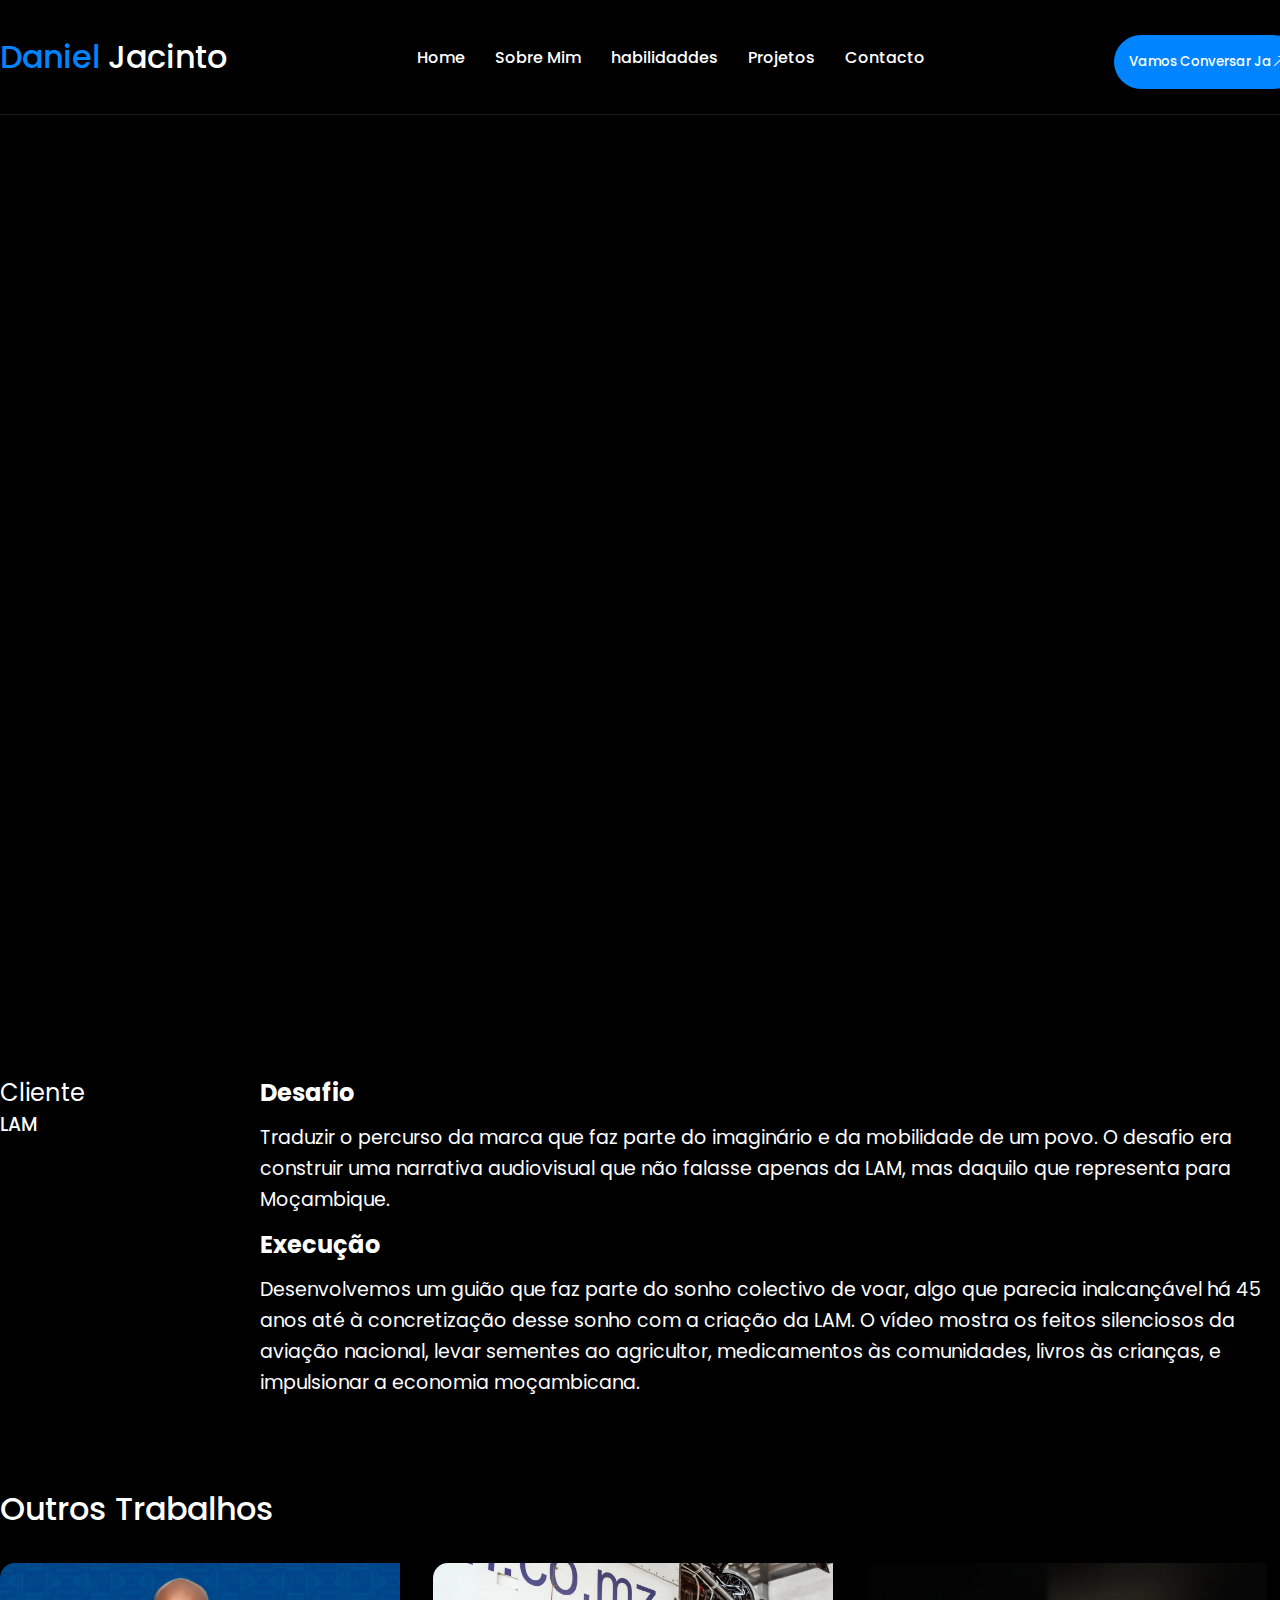
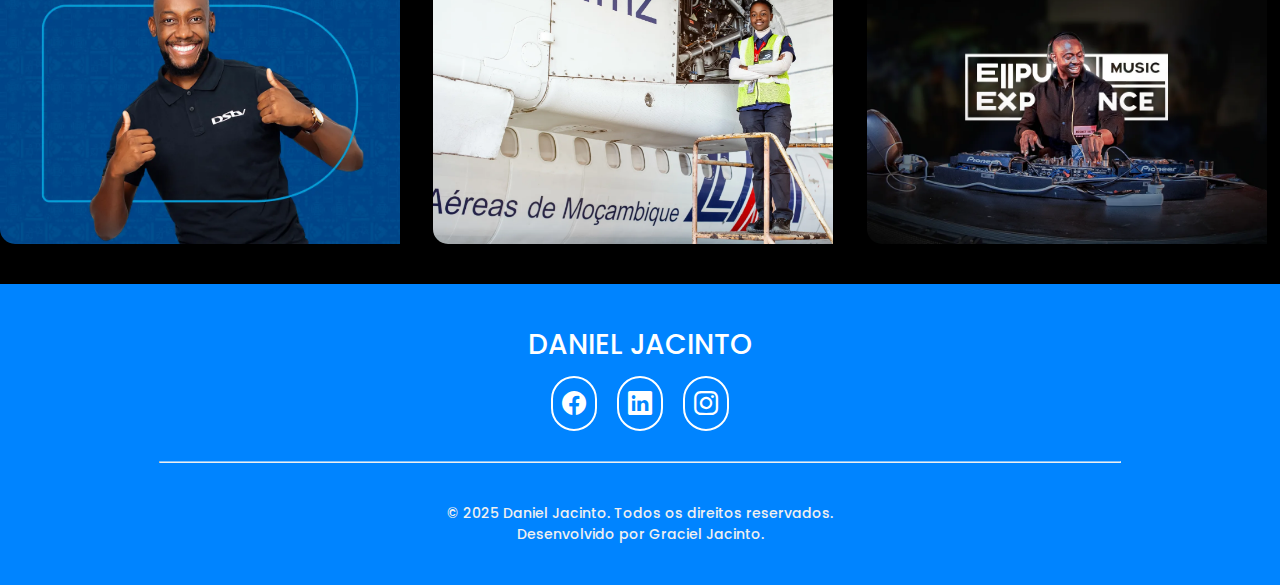
<file: Lam-Asas -do-Sonho-Colectivo.html>
<!DOCTYPE html>
<html lang="en">
<head>
    <meta charset="UTF-8">
    <meta name="viewport" content="width=device-width, initial-scale=1.0">
    <title>DJ | Lam Asas do Sonho Colectivo</title>
    <link rel="stylesheet" href="style.css">
    <link href="https://fonts.googleapis.com/css2?family=Roboto:wght@400;700&display=swap" rel="stylesheet">
    <link rel="stylesheet" href="https://cdn.jsdelivr.net/npm/bootstrap-icons@1.13.1/font/bootstrap-icons.min.css">
</head>
<body>
     <nav>
        <div class="barra">
            <div class="logotipo">
                <h1><span>Daniel</span> Jacinto</h1>

            </div>
            <div class="links">
                <ul>
                    <li><a href="index.html">Home</a></li>
                    <li><a href="#sobre">Sobre Mim</a></li>
                    <li><a href="#habilidaddes">habilidaddes</a></li>
                    <li><a href="#portifolio">Projetos</a></li>
                    <li><a href="#contacto">Contacto</a></li>
                </ul>
            </div>
            <div class="NAVBOTAO">
                <Button>Vamos Conversar Ja<i class="bi bi-arrow-up-right"></i></Button>

            </div>
        </div>
    </nav>

    <section>
        <div class="vido-frame">
            <iframe width="100%" height="700" src="https://www.youtube.com/embed/sLy6VYdai_4?si=Sfd0C4iG2O0EMzk0" title="YouTube video player" frameborder="0" allow="accelerometer; autoplay; clipboard-write; encrypted-media; gyroscope; picture-in-picture; web-share" referrerpolicy="strict-origin-when-cross-origin" allowfullscreen></iframe>

        </div>
    
        <div class="info-projecto">
            <div class="detalhes-cliente">
                <h1>Cliente</h1>
                <h3>LAM</h3>
            </div>

            <div class="detalhes-projectos">
                <div class="Desafio-projecto">
                    <h1>Desafio</h1>
                    <P>Traduzir o percurso da marca que faz parte do imaginário e da mobilidade de um povo. O desafio era construir uma narrativa audiovisual que não falasse apenas da LAM, mas daquilo que representa para Moçambique.</P>
                </div>
                <div class="Desafio-projecto">
                    <h1>Execução</h1>
                    <p>Desenvolvemos um guião que faz parte do sonho colectivo de voar, algo que parecia inalcançável há 45 anos até à concretização desse sonho com a criação da LAM. O vídeo mostra os feitos silenciosos da aviação nacional, levar sementes ao agricultor, medicamentos às comunidades, livros às crianças, e impulsionar a economia moçambicana.</p>
                </div>

            </div>
        </div>

        <div class="outros-trabalhos">
            <div class="titulo-trabalhos">
                <h1>Outros Trabalhos</h1>
            </div>

             <div class="headerprojectos">

                    <div class="projectos">
                        <div class="imagem">
                            <img src="img/branded-content-dstv2.png" alt="Branded content Dstv">
                            <div class="conteudoova">
                                <h2>Branded content Dstv</h2>
                                <a href="Branded-content-Dstv.html"><button>Ver Projecto</button></a>
                             
                            </div>
                        </div>
                    </div>


                    <div class="projectos">
                        <div class="imagem">
                            <img src="img/Lam_-Asas-do-sonho-colectivo.jpg" alt="Lam Asas do sonho colectivo">
                            <div class="conteudoova">
                                <h2>Lam Asas do Sonho Colectivo</h2>
                                <button>Ver Projecto</button>
                            </div>
                        </div>
                    </div>


                    <div class="projectos">
                        <div class="imagem">
                            <img src="img/CPAS-3.png" alt="Ellputo Music Experience">
                            <div class="conteudoova">
                                <h2>Ellputo Music Experience</h2>
                                <button>Ver Projecto</button>
                            </div>
                        </div>
                    </div>
                </div>
        </div>
    </section>
</body>
<footer>
    <div class="Footergeral">

        <div class="conteudofooter">
            <h2>DANIEL JACINTO</h2>
        </div>


        <div class="icons">
            <a href="#" target="_blank"><i class="bi bi-facebook"></i></a>
            <a href="#" target="_blank"><i class="bi bi-linkedin"></i></a>
            <a href="#" target="_blank"><i class="bi bi-instagram"></i></a>
        </div>

        <hr>


        <div class="COPY">
            <p> © 2025 Daniel Jacinto. Todos os direitos reservados. <br>
  Desenvolvido por Graciel Jacinto.</p>
        </div>
    </div>
</footer>
</html>
</file>
<file: style.css>
@import url('https://fonts.googleapis.com/css2?family=Poppins:ital,wght@0,100;0,200;0,300;0,400;0,500;0,600;0,700;0,800;0,900;1,100;1,200;1,300;1,400;1,500;1,600;1,700;1,800;1,900&display=swap');


* {
    margin: 0;
    padding: 0;
    font-family: "Poppins", sans-serif;
    font-weight: 500;
    font-style: normal;

}

body {
    background: #000000;
    color: white;
}

/*BARRA DE NAVEGCAO*/
.barra {
    display: flex;
    justify-content: space-between;
    align-items: center;
    width: 1300px;
    margin: 0 auto;
    padding: 25px 0px 25px 0px;
    border-bottom: 1px solid #1a1a1a;
    
}

.links {
    display: flex;
    justify-content: space-between;
    align-items: end;

}

.links ul {
    display: flex;
}

.links li {
    list-style: none;
    margin-left: 15px;
    margin-right: 15px;
    color: white;
    text-decoration: none;
}

.links a {
    color: white;
    text-decoration: none;
}
.links a:hover{
    color: #0084ff;
    transition: 0.5s;
    font-size: 15px;

}

/*LOGOTIPO*/
.logotipo span {
    color: #0084ff;

}

/*BOTAO NAV*/

.NAVBOTAO button{
    background-color: #0084ff;
    border: none;
    padding: 17px 15px 17px 15px;
    border-radius: 100px;
    transition: transform 0.3s ease;

}

.NAVBOTAO button:hover{
    transform: scale(1.1);
    
}

/*HEROSECTION*/
.GERALSECTION{
    background-color: #18181a;
}

.herosection {
    display: flex;
    margin: 0 auto;
    justify-content: space-between;
    width: 1300px;
    align-items: center;
    padding: 80px 0px 80px 0px;
}

.hero-imagem {
    width: 600px;

}

.hero-imagem img {
    width: 100%;
    animation: float 3s ease-in-out infinite;
}
@keyframes float{
    0% {transform: translateY(0px);}
    50%{transform: translateY(-10px);}
    100%{ transform: translateY(0px);}
}

.hero-detalis {
    width: 600px;
    display: flex;
    flex-direction: column;
    justify-content: space-between;
}

.hero-detalis h3 {
    background-color: #0084ff42;
    border-radius: 80px;
    width: 109px;
     padding: 4px 9px 4px 9px;      
    font-size: 15px;

}

.hero-detalis h1 {
    color: white;
    font-size: 40px;
    line-height: 60px;
}

.hero-detalis span {
    color: #0084ff;
    font-size: 40px;
    font-weight: 800;
}

.hero-detalis p {
    line-height: 20px;
    font-size: 15px;
    font-weight: 300;
    padding: 20px 0px 0px 0px;
}

.hero-imagem {
    width: 600px;
}

.hero-socias {
    display: flex;
    align-items: center;
    justify-content: start;
    padding: 30px 0px 30px 0px;
    gap: 15px;
}

.hero-socias button {
    background-color: #0084ff;
    border-radius: 60px;
    padding: 12px 10px 12px 10px;
}
.hero-socias a{
    color: white;
    border: none;
    
    
}

.icons i {
    background-color: #0084ff;
    border-radius: 60px;
    padding: 9px;
    gap: 8px;
    border: 2px solid white;
}

.button-details button {
    padding: 17px 15px 17px 15px;
    color: white;
    gap: 5px;

}

/*SECAO DE LOGOTIPOS*/



/*SECAO DE BIO*/

.section-info{
    background-color:  #111111;
}
.bio {
    display: flex;
    align-items: center;
    margin: 0 auto;
    width: 1300px;
    justify-content: space-between;
    padding: 80px 0px 80px 0px;
    gap: 60px;

}

.bio-img {
    width: 600px;
    border: 2px solid #0084ff;
    border-radius: 15px;
}

.bio-img img {
    width: 100%;
    border-radius: 15px;

}

.bio-info {
    width: 600px;
    justify-content: space-between;
    align-items: center;

}

.bio-info #sobre-mim {
   background-color: #0084ff42;
    border-radius: 80px;
    width: 83px;
     padding: 4px 9px 4px 9px;      
    font-size: 15px;
}

.bio-info h1 {
    color: white;
    font-size: 40px;
    line-height: 50px;
}

.bio-info span {
    color: #0084ff;
    font-size: 40px;
    font-weight: 800;
}

.bio-info p {
    line-height: 20px;
    font-size: 14px;
    padding: 10px 0px 10px 0px;
}

.bio-cta {
    display: flex;
    gap: 8px;
    padding: 20px 0px 40px 0px;
}

.numeros {
    display: flex;
    flex-direction: column;
    width: 200px;
    padding: 10px 0px 2px 20px;
    background-color: #0084ff42;
    border-radius: 12px;
    justify-content: space-between;
    align-items: start;
}

.numeros span{
    color: #0084ff;
    font-size: 35px;
    font-weight: 600;
}
.numeros h3 {
    font-size: 30px;
}

.numeros p {
    font-size: 15px;
}

.botao-cta button {
    background-color: #0084ff;
    color: white;
    border-radius: 60px;
    border: #0084ff;
    padding: 12px 10px 12px 10px;
}

/* AREA DE HABILIDADES */
.skilss-all {
    align-items: center;
    justify-content: center;
    padding: 80px 0;
}

.skilss-all h1 {
    text-align: center;
    font-size: 35px;
}

.skilss-all span {
    color: #0084ff;
}

.soft-skilss {
   display: flex;
   flex-direction: row;
    gap: 20px;
    width: 100%;
    max-width: 1300px;
    margin: 50px auto 0 auto;
    padding: 0 20px;
}

.skills {
    text-align: start;
    background-color: #0084ff42;
    padding: 30px;
    border-radius: 15px;
    transition: transform 0.3s ease;
    width: 400px;
}

.skills:hover {
    transform: translateY(-8px);
}

.skills h3 {
    color: white;
    font-size: 20px;
    margin-top: 15px;
}

.skills i {
    font-size: 220%;
    color: #0084ff;
}

.skills p {
    font-size: 16px;
    color: #eeecec;
}


/*Barra de Progresso*/

/*AREA DE projectos*/
.Portifolio {
    display: flex;
    flex-direction: column;
    width: 1300px;
    margin: 0 auto;
    text-align: center;
    padding: 10px 0px 10px 0px;
}

.Portifolio h1 {
    font-size: 40px;
}

.Portifolio span {
    font-size: 40px;
    color: #0084ff;
}

.headerprojectos {
    display: flex;
    gap: 0px;
    max-width: 1300px;
    margin: 0 auto;
    justify-content: space-between; /* centraliza os itens */
    padding: 30px 0px 40px 0px;
    
}


.projectos {
    width: 480px; 
    max-width: 600px; /* nunca passa disso */
    overflow: hidden;
    border-radius: 15px;
    box-shadow: 0 6px 20px rgba(0,0,0,0.2);
    transition: transform 0.3s ease;
 
}


.imagem {
    width: 400px;
    position: relative;
    overflow: hidden;
}

.imagem img {
    width: 100%;
    display: block;
    margin: auto;
}

/* overlay */
.imagem {
    position: relative;
    overflow: hidden;   
}

.conteudoova {
    position: absolute;
    top: 0;
    left: 0;
    right: 0;
    bottom: 0;
    background-color: rgba(0, 0, 0, 0.7);
    display: flex;
    justify-content: center;
    align-items: center;
    flex-direction: column;
    opacity: 0;
    transition: 0.6s ease;
    color: #fff;
    padding: 40px;
    text-align: center;
}

.imagem:hover .conteudoova {
    opacity: 1;
}

.conteudoova h1 {
    font-size: 30px;
    font-weight: 600;
    line-height: 43px;
}

.conteudoova button {
    border: 1px solid #0084ff;
    border-radius: 30px;
    background-color: transparent;
    padding: 10px 20px;
    color: white;
    cursor: pointer;
}
.conteudoova button:hover {
    background-color: #0084ff;
    color: #fff;
}

/*FOOTER*/
footer {
    background-color: #0084ff;
    color: #fff;
    padding: 40px 20px;
    font-family: Arial, sans-serif;
}

.Footergeral {
    display: flex;
    flex-direction: column;
    align-items: center;
    justify-content: center;
    max-width: 1200px;
    margin: 0 auto;
    text-align: center;
    gap: 20px;
}

.conteudofooter h2 {
    font-size: 28px;
    margin: 0;
    font-weight: 500;
}

.icons {
    display: flex;
    justify-content: center;
    gap: 20px;
}

.icons a {
    color: #fff;
    font-size: 24px;
    transition: color 0.3s ease, transform 0.3s ease;
}

.icons a:hover {
    color: #000000; 
    transform: scale(1.2);
}

.Footergeral hr {
    width: 80%;
    border-top: 1px solid rgba(255, 255, 255, 0.5);
    margin: 20px 0;
}

.COPY p {
    font-size: 14px;
    margin: 0;
    color: #f0f0f0;
}

/*tabs*/
.geraltabs{
 background-color:  #111111;
 padding: 70px 0px 70px 0px;
 justify-content: space-between;
 margin: 0 auto;

}
.geraltabs h1{
    padding: 50px;
}
.container {
  max-width: 1200px;
  margin: 20px auto;
  padding: 10px;
  border: 1px solid #0084ff;
}
.headertab{
    width: 400px;
    justify-content: space-between;
    margin: 0 auto;
}
.tab-buttons {
  display: flex;
  gap: 5px;
 margin: -45px;
 border-radius: 30px;
 border: 1px solid #0084ff;
 padding: 10px 40px 10px 40px;
 
}

.tab-btn {
  flex: 1;
  padding: 10px;
  cursor: pointer;
  border-radius: 30px;
  border: white;
}

.tab-btn.active {
    padding: 10px;
  font-weight: bold;
  border-radius: 30px;
  border: white;
}

.content {
  display: none;
  padding: 40px 1px 40px 10px;
  
}

.content.show {
  display: block;
}

.educacao-flex {
  display: flex;
  gap: 20px;
}
li{
    list-style: none;
}
.educacao-secao {
  flex: 1;
}

/* Mobile */
@media (max-width: 600px) {
  .educacao-flex {
    flex-direction: column;
  }
}

/*Contacto*/
.geral-contacto{
    background-color: #000000;
    padding: 70px 0px 70px 0px;
    width: 1300px;
    justify-content: space-between;
    display: flex;
    margin: 0 auto;
}

.contacto{
    display: flex;
    align-items: center;
    margin: 0 auto;
    width: 1300px;
  
}

.contacto-info {
    width: 600px;
    display: flex;
    flex-direction: column; 
    justify-content: center;
    align-items: start; 
    margin: 0 auto;
    
}
.contacto-info span{
    font-weight: 700;
    color: #0084ff;
}
.contacto-info p span{
    color: #0084ff;
}
.contacto-info p{
   
}

.contacto-info h3{
    font-size: 16px;
    text-transform: uppercase;
    margin-bottom: 10px;
    color: #fff;
}

.contacto-info h1{
    font-size: 45px;
    text-transform: uppercase;
    margin-bottom: 20px;
    width: 100%;
    color: #fff;
}

.contacto-info p{
    font-size: 15px;
    margin-bottom: 30px;
    width: 75%;
    color: #ccc;
}

.contacto-icon{
    display: flex;
    flex-direction: row;
    align-items: center;
    gap: 15px;
    margin-bottom: 15px;
}

.icone-contacto i{
    font-size: 32px;
    color: #0084ff;
}

.conteudo-contacto h3{
    margin: 0;
    font-size: 18px;
    color: #fff;
    text-transform: uppercase;
}

.conteudo-contacto p{
    margin: 2px 0;
    color: #ccc;
    font-size: 15px;
    width: 100%;
}

/* Formulário */
.contacto-form{
    width: 600px;
    background-color: #242424;
    padding: 50px;
    border-radius: 40px;
}

.inputs-form{
    display: flex;
    flex-direction: column;
    gap: 15px;
}

.form-group{
    display: flex;
    flex-direction: column;
}

.form-group label{
    margin-bottom: 5px;
    color: #fff;
    font-size: 14px;
}

.form-group input,
.form-group textarea{
    padding: 10px;
    border-radius: 8px;
    border: none;
    font-size: 14px;
}

button{
    margin-top: 10px;
    padding: 15px 15px;
    background-color: #007BFF;
    color: #fff;
    border: none;
    border-radius: 10px;
    cursor: pointer;
}


button:hover{
    background-color: #0056b3;
}
/*ROLAGEM SUAVE*/
html {
  scroll-behavior: smooth;
}
section {
  scroll-margin-top: 80px; /* ajustar à altura do header */
}
/*VIDEO INFRAME*/
.vido-frame{
    justify-content: space-between;
    display: flex;
    margin: 0 auto;
    padding: 20px 0px;
  height: 850px;
}
.vido-frame img{
    width: 100%;
    
}
/*DETALHES DE PROJECTOS*/
.info-projecto{
    display: flex;
    flex-direction: row;
    justify-content: space-between;
    width: 1300px;
    margin: 0 auto;
    align-items: center;
    padding: 70px 0px 70px 0px;
    gap: 20px;
}

.detalhes-cliente{
   display: flex;
    flex-direction: column; /* empilha os elementos verticalmente */
    justify-content: flex-start; /* tudo no topo */
    height: 340px;
    padding: 0;

    width: 300px;
    padding: 0px;
}
.detalhes-cliente h1{
    font-size: 24px;
    font-weight: 400;
    list-style: 29px;
}
.detalhes-client h3{
    font-size: 19px;
    line-height: 31px;
    font-weight: 400;
  
}


.detalhes-projectos{
  justify-content: space-between;
  width: 1300px;
    justify-content: space-between;
    
}
.Desafio-projecto h1{
    font-size: 24px;
    line-height: 29px;
    font-weight: 700;
    font-style: normal;
}
.Desafio-projecto p{
    font-size: 19px;
    font-weight: 400;
    font-style: normal;
    line-height: 31px;
    padding: 15px 0px 15px 0px;
}

/*Secao e outros trabalhos*/
.outros-trabalhos{
    width: 1300px;
    justify-content: space-between;
    display: flex;
    flex-direction: column;
    margin: 0 auto;
}

.titulo-trabalhos{
    width: 1300px;
    display: flex;
}


.post-redes{
    width: 1300px;
    justify-content: space-between;
    display: flex;
    margin: 0 auto;
    flex-direction: column;
    padding: 20px 0px 40px 0px;
}

.Fedd-redes{
    display: flex;
    gap: 10px;
    padding: 20px 0px 40px 0px;
}
.instagram-container{
    width: 600px;
}





.imagesdoprojecto{
    width: 100%;
    margin: 0 auto;
    display: flex;
    justify-content: space-between;
    flex-direction: column;
}
.imagens2{
    display: flex;
}
.imagens1 img{
    width: 100%;
}
.imagens2 img{
    width: 100%;
}

.imagens3 img{
    width: 100%;
    height: 550px;
}
</file>
